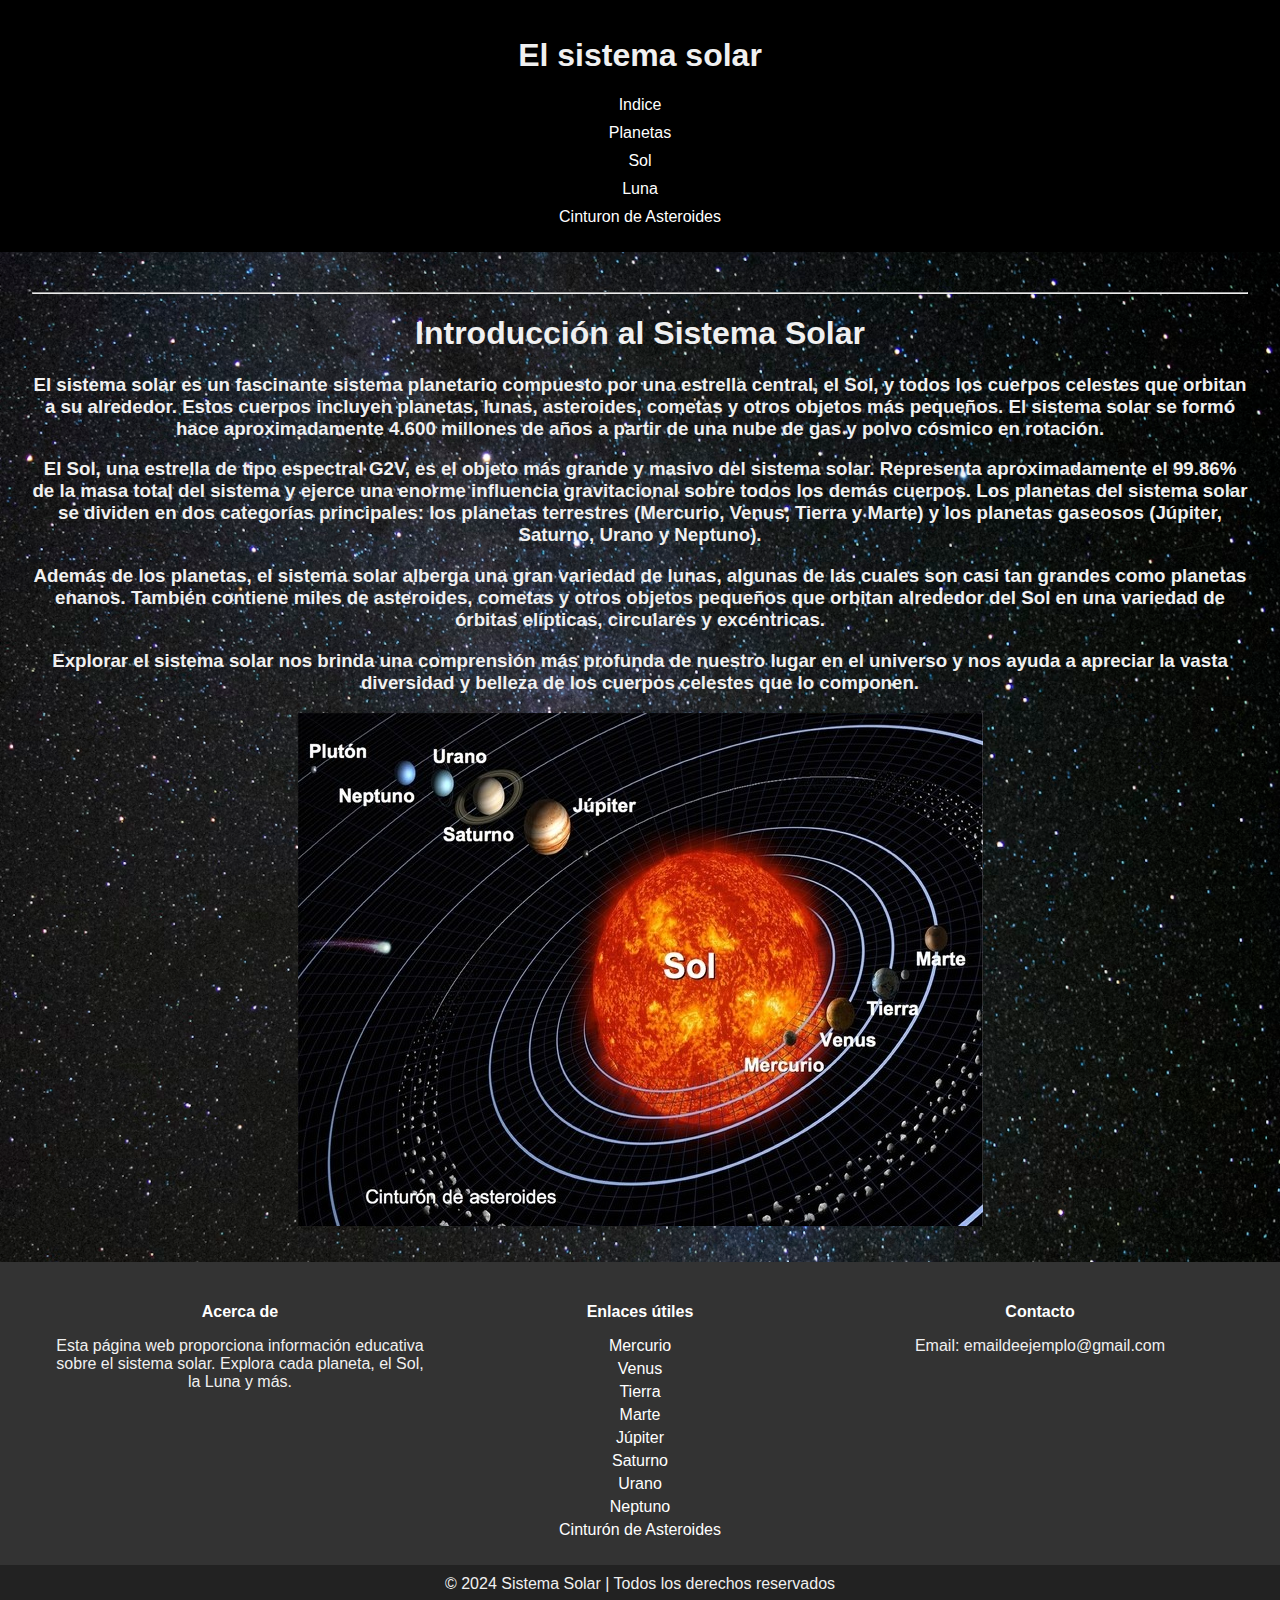
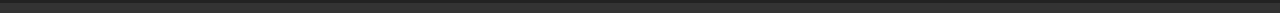
<file: index.html>
<!DOCTYPE html>
<html lang="en">
<head>
    <meta charset="UTF-8">
    <meta name="viewport" content="width=device-width, initial-scale=1.0">
    <title>Inicio</title>
    <link rel="stylesheet" href="/css/styles.css">
</head>
<body>
    <header>
        <h1>
            El sistema solar
        </h1>
        <nav>
            <ul>
                <li>
                    <a href="index.html">Indice</a>
                </li>
                <li>
                    <a href="planetas.html">Planetas</a>
                </li>
                <li>
                    <a href="sol.html">Sol</a>
                </li>
                <li>
                    <a href="luna.html">Luna</a>
                </li>
                <li>
                    <a href="cinturon de asteroides.html">Cinturon de Asteroides</a>
                </li>
            </ul>
        </nav>
    </header>
    <main>
        <hr>
        <h1>
            Introducción al Sistema Solar
        </h1>
        <h3>
            El sistema solar es un fascinante sistema planetario compuesto por una estrella central,
            el Sol, y todos los cuerpos celestes que orbitan a su alrededor. Estos cuerpos incluyen planetas, lunas, asteroides, cometas y otros objetos más pequeños.
            El sistema solar se formó hace aproximadamente 4.600 millones de años a partir de una nube de gas y polvo cósmico en rotación.
        </h3>
        <h3>
            El Sol, una estrella de tipo espectral G2V, es el objeto más grande y masivo del sistema solar. 
            Representa aproximadamente el 99.86% de la masa total del sistema y ejerce una enorme influencia gravitacional sobre todos los demás cuerpos. 
            Los planetas del sistema solar se dividen en dos categorías principales: los planetas terrestres (Mercurio, Venus, Tierra y Marte) y los planetas gaseosos (Júpiter, Saturno, Urano y Neptuno).
        </h3>
        <h3>
            Además de los planetas, el sistema solar alberga una gran variedad de lunas, algunas de las cuales son casi tan grandes como planetas enanos. También contiene miles de asteroides, cometas y otros objetos pequeños que orbitan alrededor del Sol en una variedad de órbitas elípticas, circulares y excéntricas.
        </h3>
        <h3>
            Explorar el sistema solar nos brinda una comprensión más profunda de nuestro lugar en el universo y nos ayuda a apreciar la vasta diversidad y belleza de los cuerpos celestes que lo componen.
        </h3>
        <img src="/img/sistemasolar1-cke.jpg" alt="Imagen del sistema solar">
    </main>
    <footer>
        <div class="footer-content">
          <div class="footer-section">
            <h4>Acerca de</h4>
            <p>Esta página web proporciona información educativa sobre el sistema solar. Explora cada planeta, el Sol, la Luna y más.</p>
          </div>
          <div class="footer-section">
            <h4>Enlaces útiles</h4>
        <ul>
            <li>
                <a href="mercurio.html">Mercurio</a>
            </li>
            <li>
                <a href="venus.html">Venus</a>
            </li>
            <li>
                <a href="tierra.html">Tierra</a>
            </li>
            <li>
                <a href="marte.html">Marte</a>
            </li>
            <li>
                <a href="jupiter.html">Júpiter</a>
            </li>
            <li>
                <a href="saturno.html">Saturno</a>
            </li>
            <li>
                <a href="urano.html">Urano</a>
            </li>
            <li>
                <a href="neptuno.html">Neptuno</a>
            </li>
            <li>
                <a href="cinturon de asteroides.html">Cinturón de Asteroides</a>
            </li>
        </ul>
          </div>
          <div class="footer-section">
            <h4>Contacto</h4>
            <p>Email: emaildeejemplo@gmail.com</p>
          </div>
        </div>
        <div class="footer-bottom">
          <p>&copy; 2024 Sistema Solar | Todos los derechos reservados</p>
        </div>
      </footer>
</body>
</html>
</file>
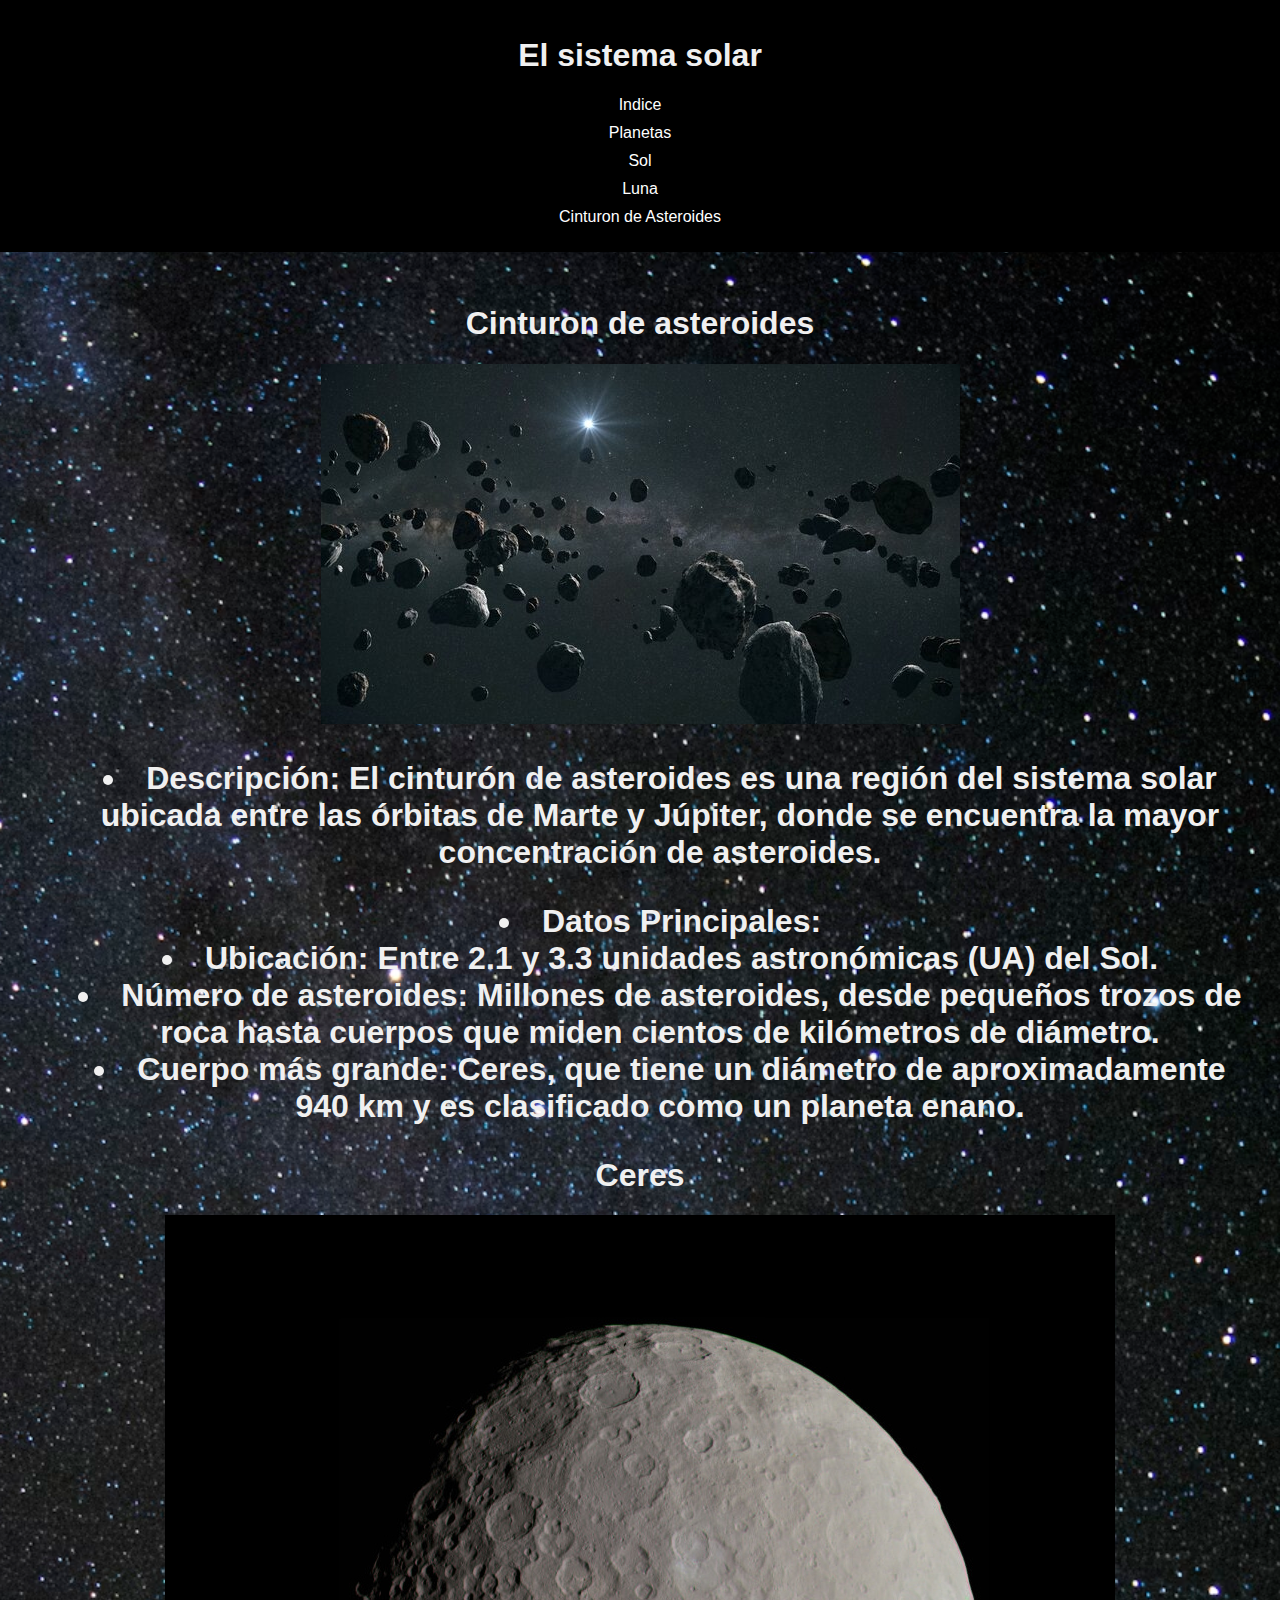
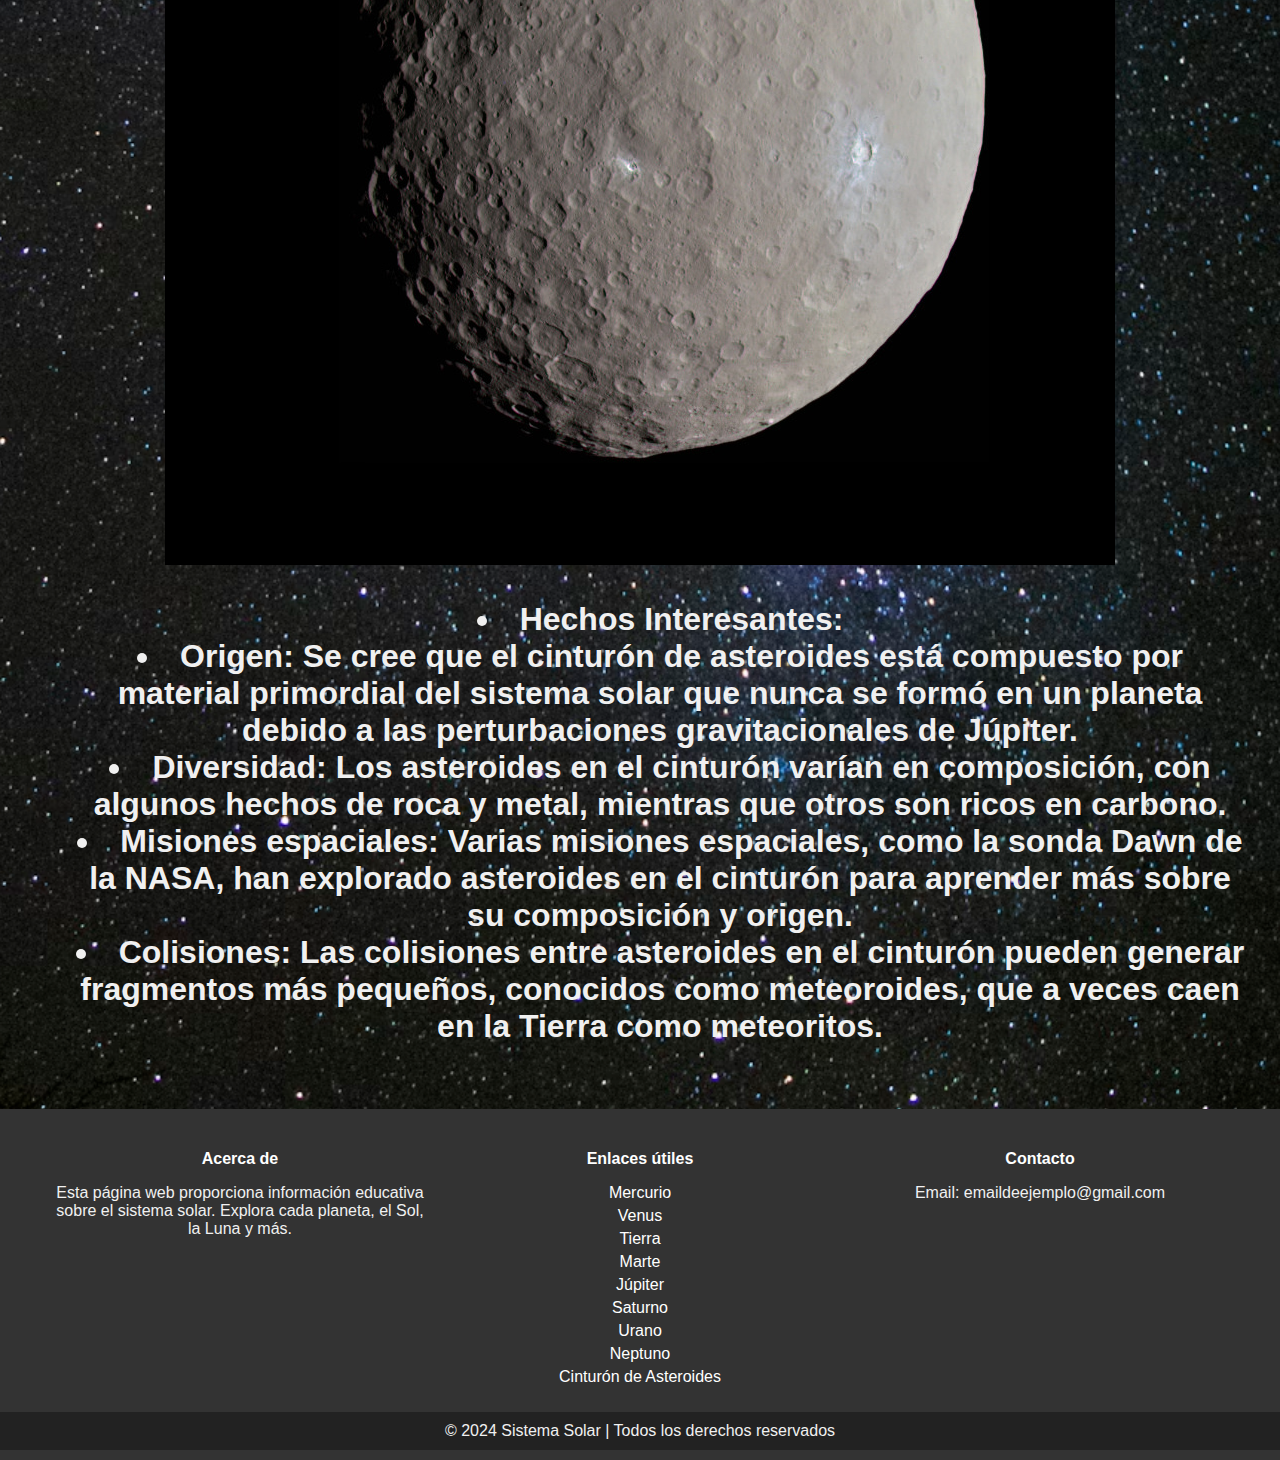
<file: cinturon de asteroides.html>
<!DOCTYPE html>
<html lang="en">
<head>
    <meta charset="UTF-8">
    <meta name="viewport" content="width=device-width, initial-scale=1.0">
    <title>Cinturon de asteroides</title>
    <link rel="stylesheet" href="css/styles.css">
</head>
<body>
    <header>
        <h1>
            El sistema solar
        </h1>
        <nav>
            <ul>
                <li>
                    <a href="index.html">Indice</a>
                </li>
                <li>
                    <a href="planetas.html">Planetas</a>
                </li>
                <li>
                    <a href="sol.html">Sol</a>
                </li>
                <li>
                    <a href="luna.html">Luna</a>
                </li>
                <li>
                    <a href="cinturon de asteroides.html">Cinturon de Asteroides</a>
                </li>
            </ul>
        </nav>
    </header>
    <main>
        <section>
            <h1>
                Cinturon de asteroides
            </h1>
            <img src="img/cinturon.jpg" alt="Cinturon de Asteroides">
            <h1>
                <ul>
                    <li>
                        Descripción: El cinturón de asteroides es una región del sistema solar ubicada entre las órbitas de Marte y Júpiter, donde se encuentra la mayor concentración de asteroides.
                    </li>
                </ul>
            </h1>
            <h1>
                <ul>
                    <li>
                        Datos Principales:
                    </li>
                    <li>
                        Ubicación: Entre 2.1 y 3.3 unidades astronómicas (UA) del Sol.
                    </li>
                    <li>
                        Número de asteroides: Millones de asteroides, desde pequeños trozos de roca hasta cuerpos que miden cientos de kilómetros de diámetro.
                    </li>
                    <li>
                        Cuerpo más grande: Ceres, que tiene un diámetro de aproximadamente 940 km y es clasificado como un planeta enano.
                    </li>
                </ul>
            </h1>
            <h1>
                Ceres
            </h1>
            <img src="img/Ceres_-_RC3_-_Haulani_Crater_(22381131691).jpg" alt="Ceres">
            <h1>
                <ul>
                    <li>
                        Hechos Interesantes:
                    </li>
                    <li>
                        Origen: Se cree que el cinturón de asteroides está compuesto por material primordial del sistema solar que nunca se formó en un planeta debido a las perturbaciones gravitacionales de Júpiter.
                    </li>
                    <li>
                        Diversidad: Los asteroides en el cinturón varían en composición, con algunos hechos de roca y metal, mientras que otros son ricos en carbono.
                    </li>
                    <li>
                        Misiones espaciales: Varias misiones espaciales, como la sonda Dawn de la NASA, han explorado asteroides en el cinturón para aprender más sobre su composición y origen.
                    </li>
                    <li>
                        Colisiones: Las colisiones entre asteroides en el cinturón pueden generar fragmentos más pequeños, conocidos como meteoroides, que a veces caen en la Tierra como meteoritos.
                    </li>
                </ul>
            </h1>
        </section>
    </main>
    <footer>
        <div class="footer-content">
          <div class="footer-section">
            <h4>Acerca de</h4>
            <p>Esta página web proporciona información educativa sobre el sistema solar. Explora cada planeta, el Sol, la Luna y más.</p>
          </div>
          <div class="footer-section">
            <h4>Enlaces útiles</h4>
        <ul>
            <li>
                <a href="mercurio.html">Mercurio</a>
            </li>
            <li>
                <a href="venus.html">Venus</a>
            </li>
            <li>
                <a href="tierra.html">Tierra</a>
            </li>
            <li>
                <a href="marte.html">Marte</a>
            </li>
            <li>
                <a href="jupiter.html">Júpiter</a>
            </li>
            <li>
                <a href="saturno.html">Saturno</a>
            </li>
            <li>
                <a href="urano.html">Urano</a>
            </li>
            <li>
                <a href="neptuno.html">Neptuno</a>
            </li>
            <li>
                <a href="cinturon de asteroides.html">Cinturón de Asteroides</a>
            </li>
        </ul>
          </div>
          <div class="footer-section">
            <h4>Contacto</h4>
            <p>Email: emaildeejemplo@gmail.com</p>
          </div>
        </div>
        <div class="footer-bottom">
          <p>&copy; 2024 Sistema Solar | Todos los derechos reservados</p>
        </div>
      </footer>
</body>
</html>
</file>
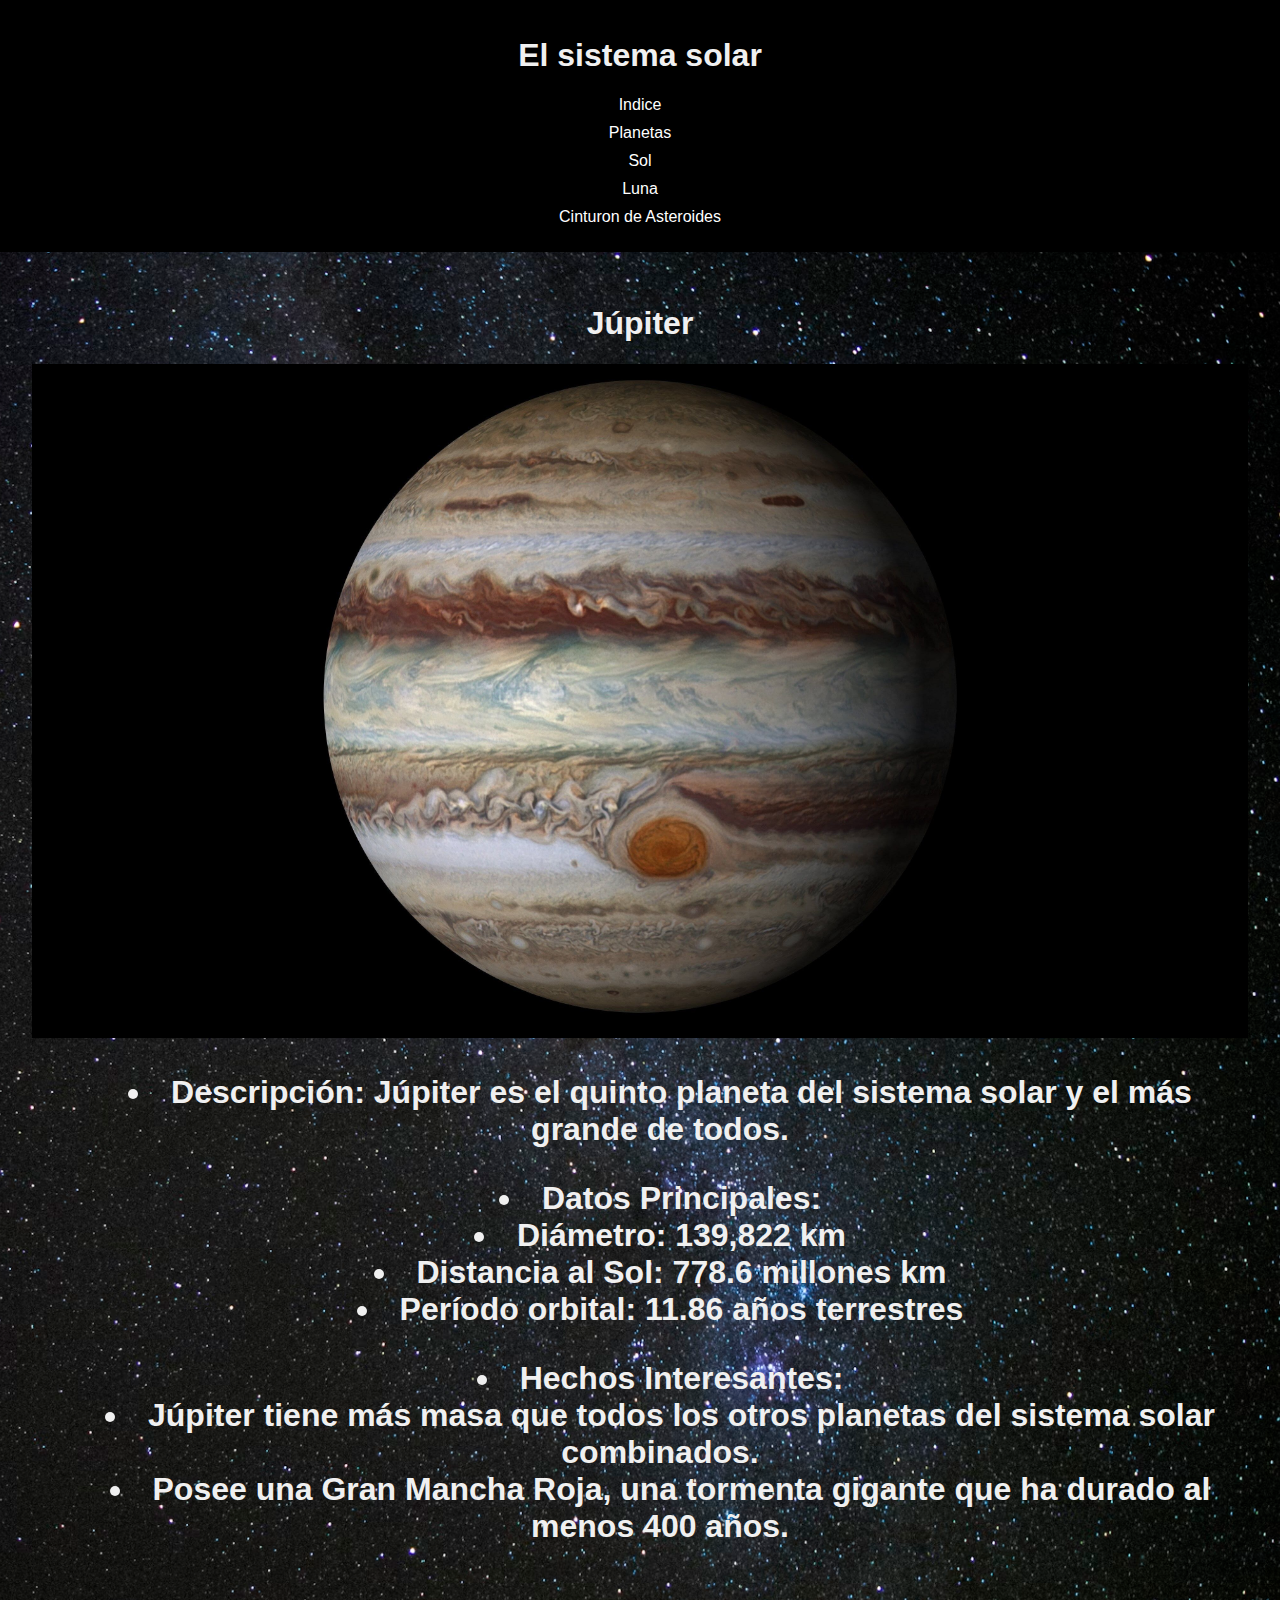
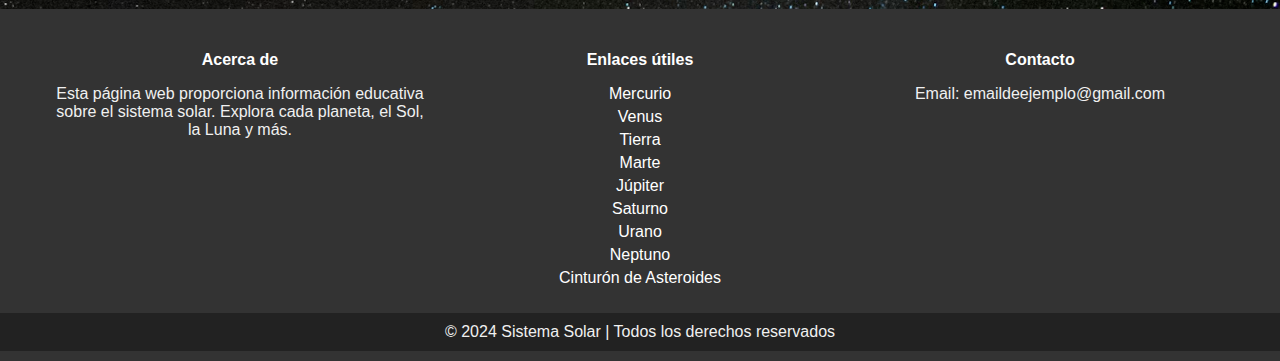
<file: jupiter.html>
<!DOCTYPE html>
<html lang="en">
<head>
    <meta charset="UTF-8">
    <meta name="viewport" content="width=device-width, initial-scale=1.0">
    <title>Júpiter</title>
    <link rel="stylesheet" href="css/styles.css">
</head>
<body>
    <header>
        <h1>
            El sistema solar
        </h1>
        <nav>
            <ul>
                <li>
                    <a href="index.html">Indice</a>
                </li>
                <li>
                    <a href="planetas.html">Planetas</a>
                </li>
                <li>
                    <a href="sol.html">Sol
                    </a>
                </li>
                <li>
                    <a href="luna.html">Luna</a>
                </li>
                <li>
                    <a href="cinturon de asteroides.html">Cinturon de Asteroides</a>
                </li>
            </ul>
        </nav>
    </header>
    <main>
        <h1>
            Júpiter
        </h1>
        <img src="img/13a1522cab6240d5f728f63b4d34e481.jpg" alt="Júpiter">
        <h1>
            <ul>
                <li>
                    Descripción: Júpiter es el quinto planeta del sistema solar y el más grande de todos.
                </li>
            </ul>
        </h1>
        <h1>
            <ul>
                <li>
                    Datos Principales:
                </li>
                <li>
                    Diámetro: 139,822 km
                </li>
                <li>
                    Distancia al Sol: 778.6 millones km
                </li>
                <li>
                    Período orbital: 11.86 años terrestres
                </li>
            </ul>
        </h1>
        <h1>
            <ul>
                <li>
                    Hechos Interesantes:
                </li>
                <li>
                    Júpiter tiene más masa que todos los otros planetas del sistema solar combinados.
                </li>
                <li>
                    Posee una Gran Mancha Roja, una tormenta gigante que ha durado al menos 400 años.
                </li>
            </ul>
        </h1>
    </main>
    <footer>
        <div class="footer-content">
          <div class="footer-section">
            <h4>Acerca de</h4>
            <p>Esta página web proporciona información educativa sobre el sistema solar. Explora cada planeta, el Sol, la Luna y más.</p>
          </div>
          <div class="footer-section">
            <h4>Enlaces útiles</h4>
        <ul>
            <li>
                <a href="mercurio.html">Mercurio</a>
            </li>
            <li>
                <a href="venus.html">Venus</a>
            </li>
            <li>
                <a href="tierra.html">Tierra</a>
            </li>
            <li>
                <a href="marte.html">Marte</a>
            </li>
            <li>
                <a href="jupiter.html">Júpiter</a>
            </li>
            <li>
                <a href="saturno.html">Saturno</a>
            </li>
            <li>
                <a href="urano.html">Urano</a>
            </li>
            <li>
                <a href="neptuno.html">Neptuno</a>
            </li>
            <li>
                <a href="cinturon de asteroides.html">Cinturón de Asteroides</a>
            </li>
        </ul>
          </div>
          <div class="footer-section">
            <h4>Contacto</h4>
            <p>Email: emaildeejemplo@gmail.com</p>
          </div>
        </div>
        <div class="footer-bottom">
          <p>&copy; 2024 Sistema Solar | Todos los derechos reservados</p>
        </div>
      </footer>
</body>
</html>
</file>
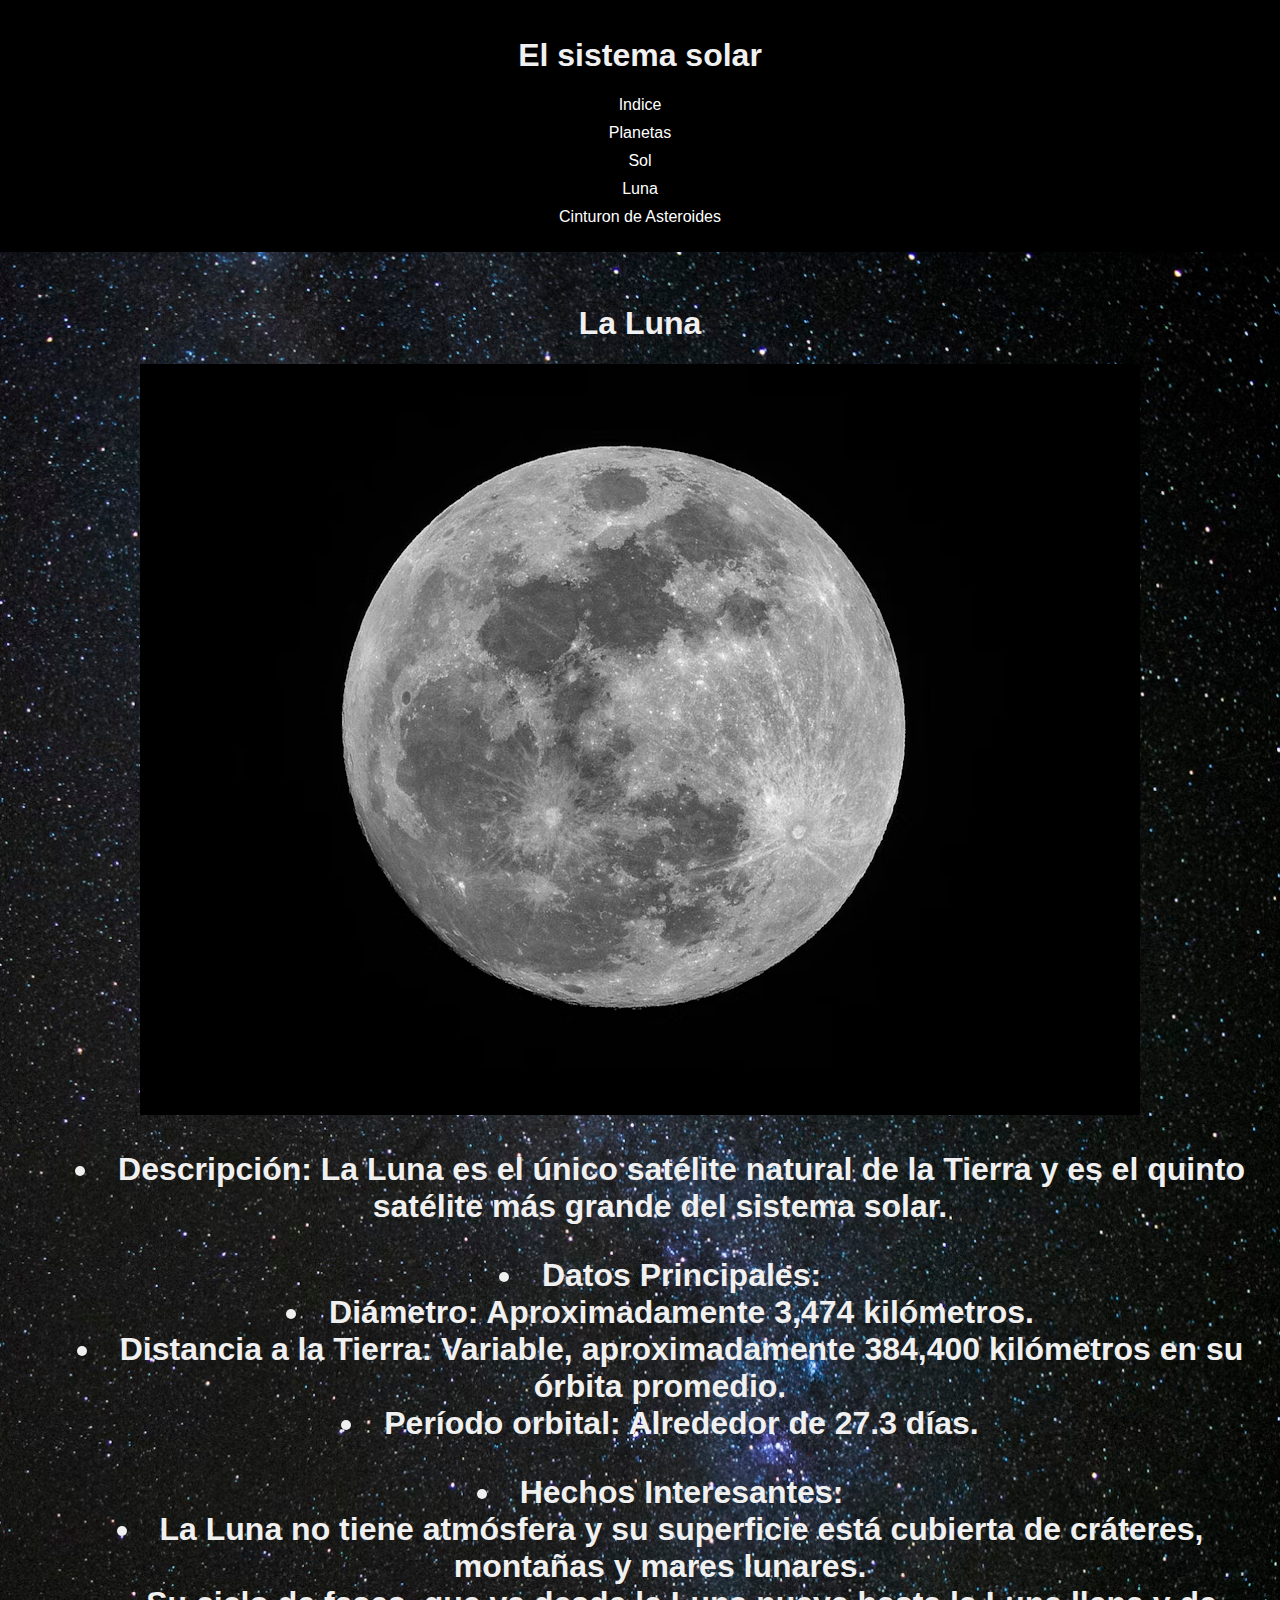
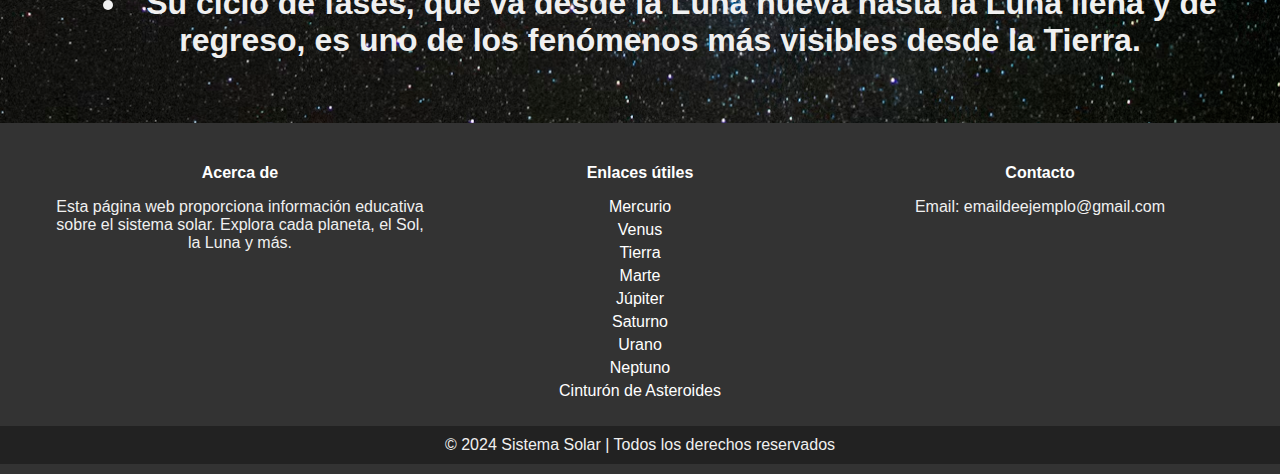
<file: luna.html>
<!DOCTYPE html>
<html lang="en">
<head>
    <meta charset="UTF-8">
    <meta name="viewport" content="width=device-width, initial-scale=1.0">
    <title>Luna</title>
    <link rel="stylesheet" href="css/styles.css">
</head>
<body>
    <header>
        <h1>
            El sistema solar
        </h1>
        <nav>
            <ul>
                <li>
                    <a href="index.html">Indice</a>
                </li>
                <li>
                    <a href="planetas.html">Planetas</a>
                </li>
                <li>
                    <a href="sol.html">Sol
                    </a>
                </li>
                <li>
                    <a href="luna.html">Luna</a>
                </li>
                <li>
                    <a href="cinturon de asteroides.html">Cinturon de Asteroides</a>
                </li>
            </ul>
        </nav>
    </header>
    <main>
        <section>
            <h1>
                La Luna
            </h1>
            <img src="img/luna.avif" alt="La Luna">
            <h1>
                <ul>
                    <li>
                        Descripción: La Luna es el único satélite natural de la Tierra y es el quinto satélite más grande del sistema solar.
                    </li>
                </ul>
            </h1>
            <h1>
                <ul>
                    <li>
                        Datos Principales:
                    </li>
                    <li>
                        Diámetro: Aproximadamente 3,474 kilómetros.
                    </li>
                    <li>
                        Distancia a la Tierra: Variable, aproximadamente 384,400 kilómetros en su órbita promedio.
                    </li>
                    <li>
                        Período orbital: Alrededor de 27.3 días.
                    </li>
                </ul>
            </h1>
            <h1>
                <ul>
                    <li>
                        Hechos Interesantes:
                    </li>
                    <li>
                        La Luna no tiene atmósfera y su superficie está cubierta de cráteres, montañas y mares lunares.
                    </li>
                    <li>
                        Su ciclo de fases, que va desde la Luna nueva hasta la Luna llena y de regreso, es uno de los fenómenos más visibles desde la Tierra.
                    </li>
                </ul>
            </h1>
        </section>
    </main>
    <footer>
        <div class="footer-content">
          <div class="footer-section">
            <h4>Acerca de</h4>
            <p>Esta página web proporciona información educativa sobre el sistema solar. Explora cada planeta, el Sol, la Luna y más.</p>
          </div>
          <div class="footer-section">
            <h4>Enlaces útiles</h4>
        <ul>
            <li>
                <a href="mercurio.html">Mercurio</a>
            </li>
            <li>
                <a href="venus.html">Venus</a>
            </li>
            <li>
                <a href="tierra.html">Tierra</a>
            </li>
            <li>
                <a href="marte.html">Marte</a>
            </li>
            <li>
                <a href="jupiter.html">Júpiter</a>
            </li>
            <li>
                <a href="saturno.html">Saturno</a>
            </li>
            <li>
                <a href="urano.html">Urano</a>
            </li>
            <li>
                <a href="neptuno.html">Neptuno</a>
            </li>
            <li>
                <a href="cinturon de asteroides.html">Cinturón de Asteroides</a>
            </li>
        </ul>
          </div>
          <div class="footer-section">
            <h4>Contacto</h4>
            <p>Email: emaildeejemplo@gmail.com</p>
          </div>
        </div>
        <div class="footer-bottom">
          <p>&copy; 2024 Sistema Solar | Todos los derechos reservados</p>
        </div>
      </footer>
</body>
</html>
</file>
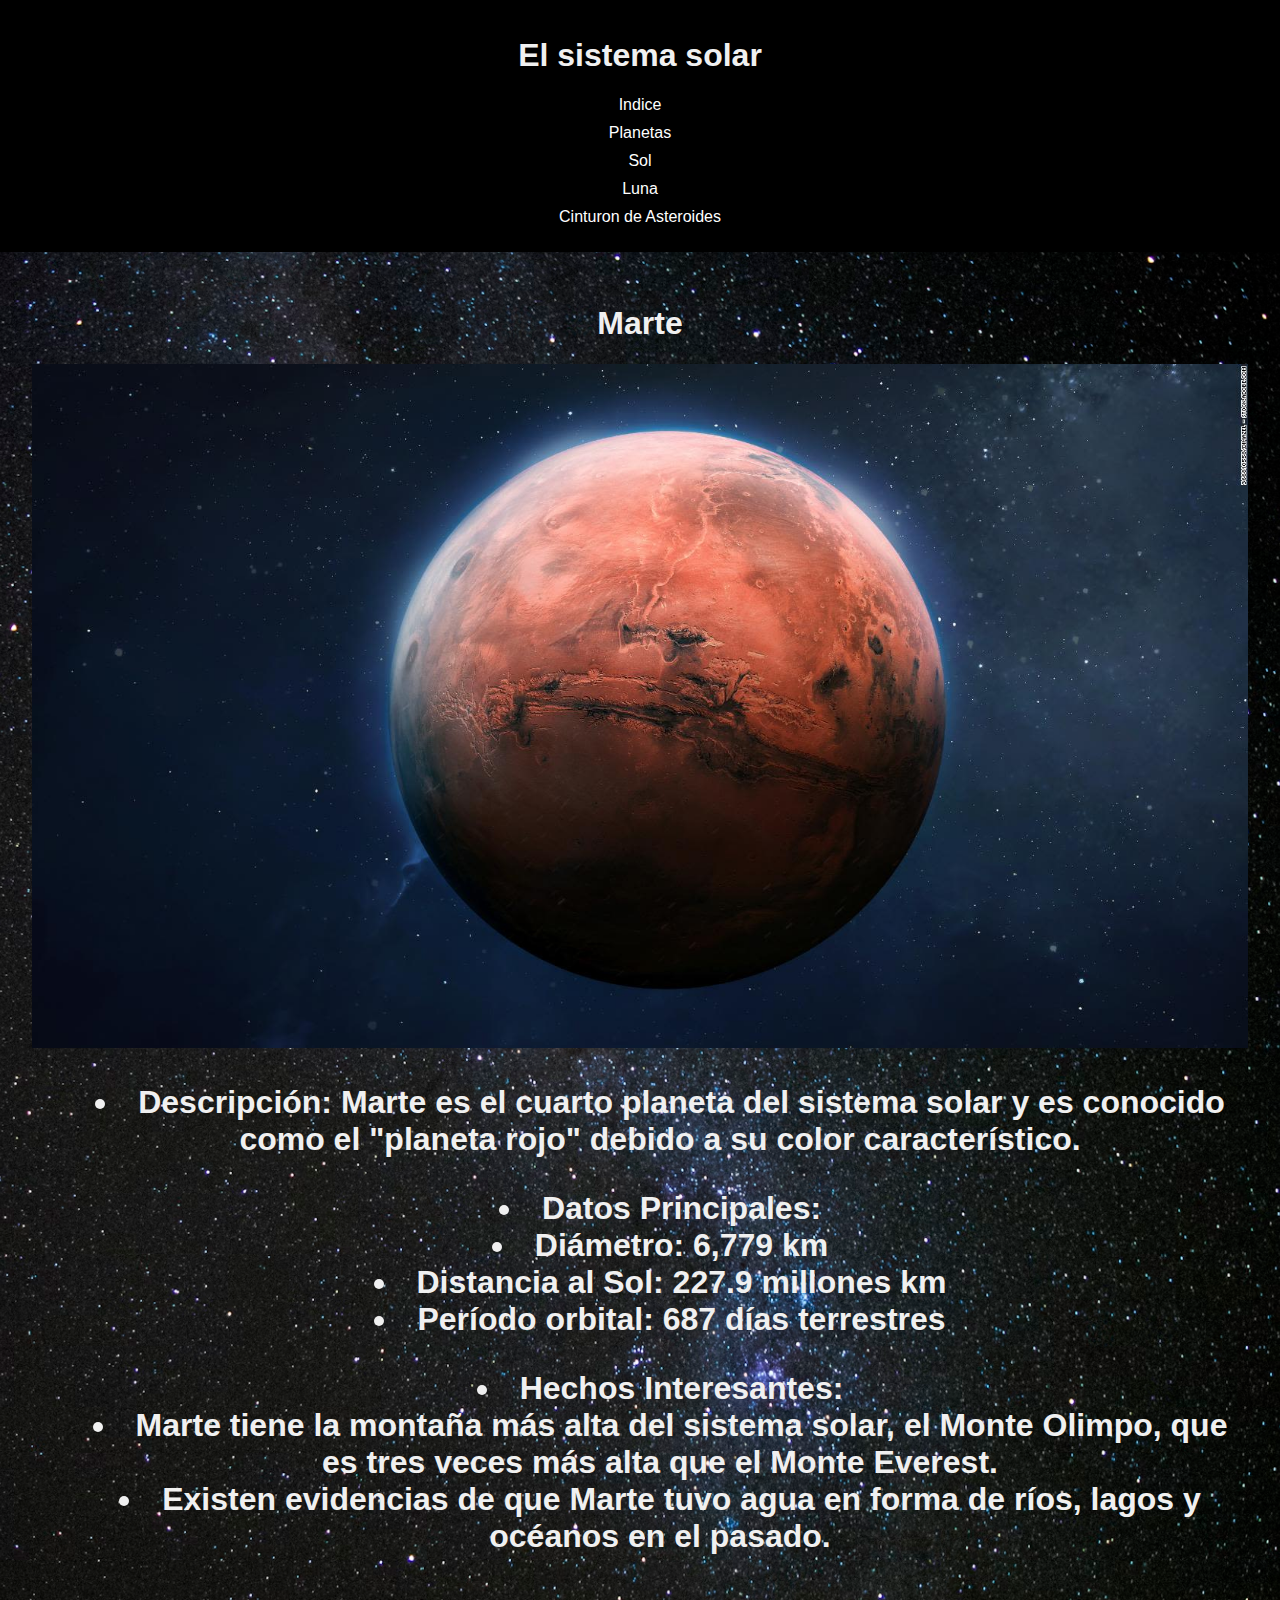
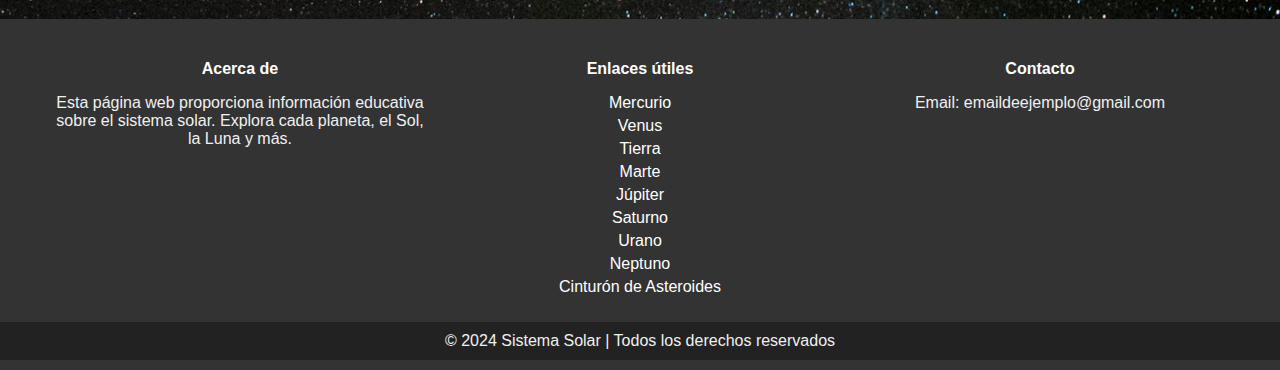
<file: marte.html>
<!DOCTYPE html>
<html lang="en">
<head>
    <meta charset="UTF-8">
    <meta name="viewport" content="width=device-width, initial-scale=1.0">
    <title>Marte</title>
    <link rel="stylesheet" href="css/styles.css">
</head>
<body>
    <header>
        <h1>
            El sistema solar
        </h1>
        <nav>
            <ul>
                <li>
                    <a href="index.html">Indice</a>
                </li>
                <li>
                    <a href="planetas.html">Planetas</a>
                </li>
                <li>
                    <a href="sol.html">Sol
                    </a>
                </li>
                <li>
                    <a href="luna.html">Luna</a>
                </li>
                <li>
                    <a href="cinturon de asteroides.html">Cinturon de Asteroides</a>
                </li>
            </ul>
        </nav>
    </header>
    <main>
        <h1>Marte</h1>
        <img src="img/cnne-1268348-sumergete-en-la-imagen-mas-detallada-jamas-tomada-en-marte.jpeg" alt="Marte">
        <h1>
            <ul>
                <li>
                    Descripción: Marte es el cuarto planeta del sistema solar y es conocido como el "planeta rojo" debido a su color característico.
                </li>
            </ul>
        </h1>
        <h1>
            <ul>
                <li>
                    Datos Principales:
                </li>
                <li>
                    Diámetro: 6,779 km
                </li>
                <li>
                    Distancia al Sol: 227.9 millones km
                </li>
                <li>
                    Período orbital: 687 días terrestres
                </li>
            </ul>
        </h1>
        <h1>
            <ul>
                <li>
                    Hechos Interesantes:
                </li>
                <li>
                    Marte tiene la montaña más alta del sistema solar, el Monte Olimpo, que es tres veces más alta que el Monte Everest.
                </li>
                <li>
                    Existen evidencias de que Marte tuvo agua en forma de ríos, lagos y océanos en el pasado.
                </li>
            </ul>
        </h1>
    </main>
    <footer>
        <div class="footer-content">
          <div class="footer-section">
            <h4>Acerca de</h4>
            <p>Esta página web proporciona información educativa sobre el sistema solar. Explora cada planeta, el Sol, la Luna y más.</p>
          </div>
          <div class="footer-section">
            <h4>Enlaces útiles</h4>
        <ul>
            <li>
                <a href="mercurio.html">Mercurio</a>
            </li>
            <li>
                <a href="venus.html">Venus</a>
            </li>
            <li>
                <a href="tierra.html">Tierra</a>
            </li>
            <li>
                <a href="marte.html">Marte</a>
            </li>
            <li>
                <a href="jupiter.html">Júpiter</a>
            </li>
            <li>
                <a href="saturno.html">Saturno</a>
            </li>
            <li>
                <a href="urano.html">Urano</a>
            </li>
            <li>
                <a href="neptuno.html">Neptuno</a>
            </li>
            <li>
                <a href="cinturon de asteroides.html">Cinturón de Asteroides</a>
            </li>
        </ul>
          </div>
          <div class="footer-section">
            <h4>Contacto</h4>
            <p>Email: emaildeejemplo@gmail.com</p>
          </div>
        </div>
        <div class="footer-bottom">
          <p>&copy; 2024 Sistema Solar | Todos los derechos reservados</p>
        </div>
      </footer>
</body>
</html>
</file>
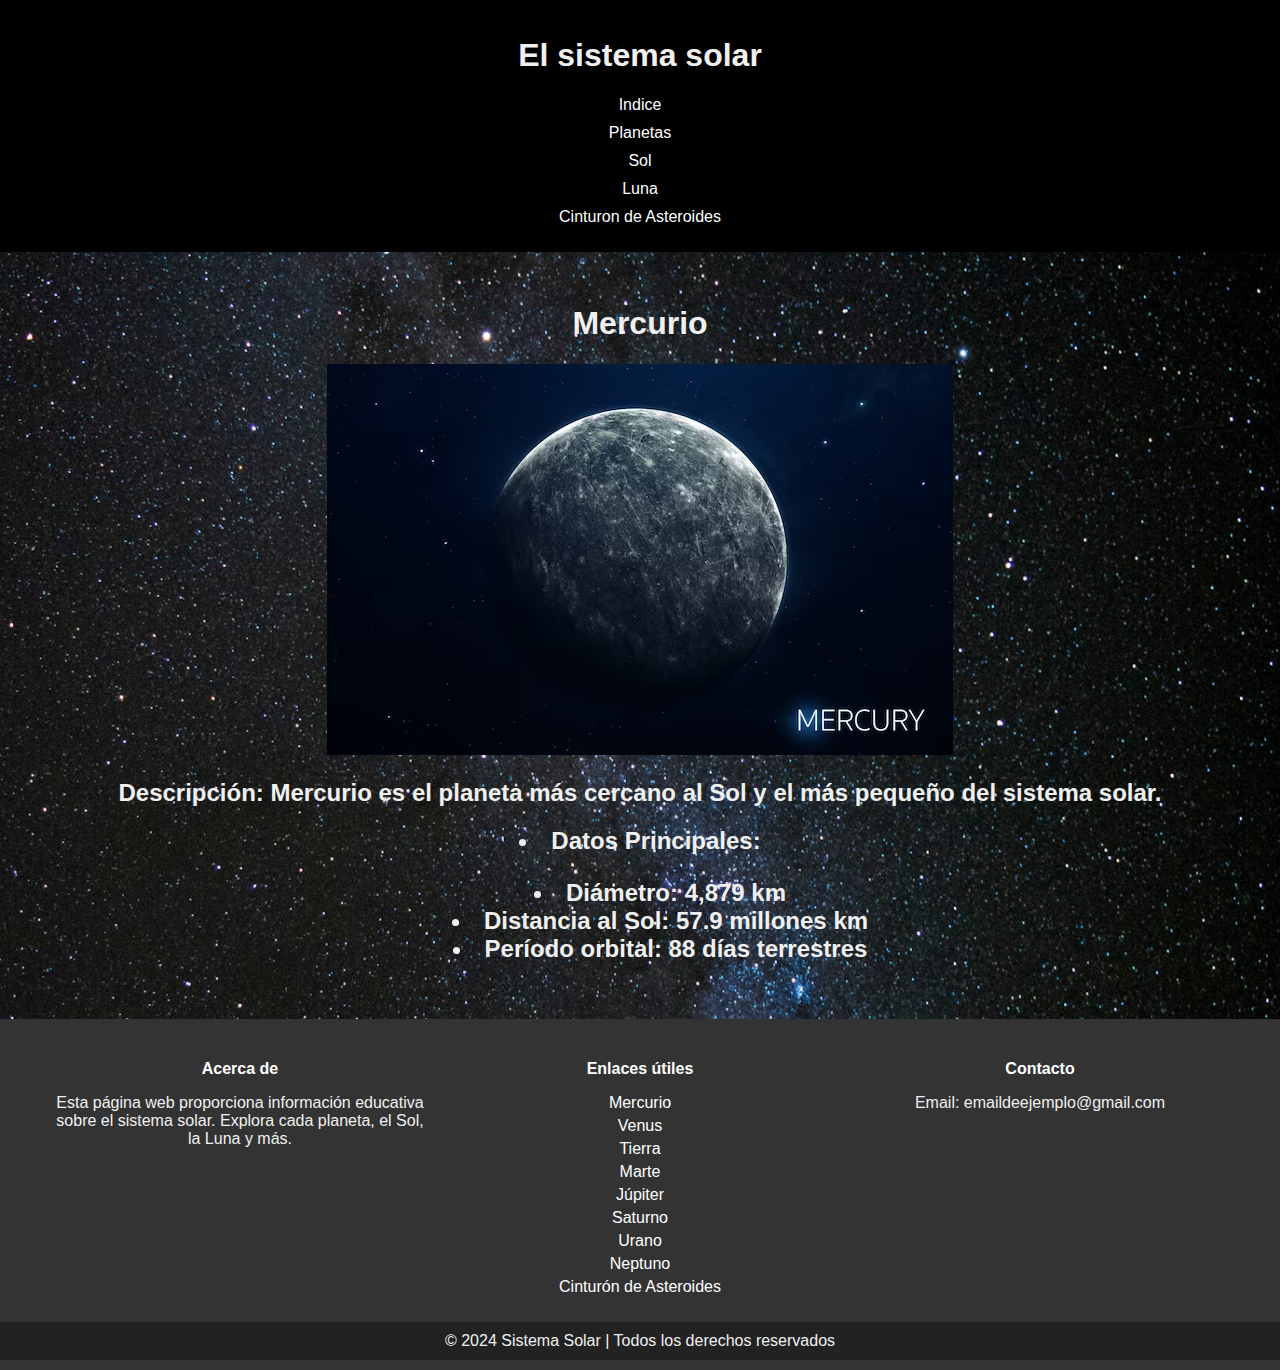
<file: mercurio.html>
<!DOCTYPE html>
<html lang="en">
<head>
    <meta charset="UTF-8">
    <meta name="viewport" content="width=device-width, initial-scale=1.0">
    <title>Mercurio</title>
    <link rel="stylesheet" href="css/styles.css">
</head>
<body>
    <header>
        <h1>
            El sistema solar
        </h1>
        <nav>
            <ul>
                <li>
                    <a href="index.html">Indice</a>
                </li>
                <li>
                    <a href="planetas.html">Planetas</a>
                </li>
                <li>
                    <a href="sol.html">Sol
                    </a>
                </li>
                <li>
                    <a href="luna.html">Luna</a>
                </li>
                <li>
                    <a href="cinturon de asteroides.html">Cinturon de Asteroides</a>
                </li>
            </ul>
        </nav>
    </header>
    <main>
        <section>
        <h1>
            Mercurio
        </h1>
        <img src="img/mercurio-planetas-sistema-solar-alta-calidad-fondo-pantalla-ciencia_112293-38.avif" alt="mercurio">
        <h2>
            Descripción: Mercurio es el planeta más cercano al Sol y el más pequeño del sistema solar.
        </h2>
        <h2>
            <li>
                Datos Principales:
            </li>
        </h2>
        <h2>
            <ul>
                <li>
                    Diámetro: 4,879 km
                </li>
                <li>
                    Distancia al Sol: 57.9 millones km
                </li>
                <li>
                    Período orbital: 88 días terrestres
                </li>
            </ul>
        </h2>
        </section>
    </main>
    <footer>
        <div class="footer-content">
          <div class="footer-section">
            <h4>Acerca de</h4>
            <p>Esta página web proporciona información educativa sobre el sistema solar. Explora cada planeta, el Sol, la Luna y más.</p>
          </div>
          <div class="footer-section">
            <h4>Enlaces útiles</h4>
        <ul>
            <li>
                <a href="mercurio.html">Mercurio</a>
            </li>
            <li>
                <a href="venus.html">Venus</a>
            </li>
            <li>
                <a href="tierra.html">Tierra</a>
            </li>
            <li>
                <a href="marte.html">Marte</a>
            </li>
            <li>
                <a href="jupiter.html">Júpiter</a>
            </li>
            <li>
                <a href="saturno.html">Saturno</a>
            </li>
            <li>
                <a href="urano.html">Urano</a>
            </li>
            <li>
                <a href="neptuno.html">Neptuno</a>
            </li>
            <li>
                <a href="cinturon de asteroides.html">Cinturón de Asteroides</a>
            </li>
        </ul>
          </div>
          <div class="footer-section">
            <h4>Contacto</h4>
            <p>Email: emaildeejemplo@gmail.com</p>
          </div>
        </div>
        <div class="footer-bottom">
          <p>&copy; 2024 Sistema Solar | Todos los derechos reservados</p>
        </div>
      </footer>
</body>
</html>
</file>
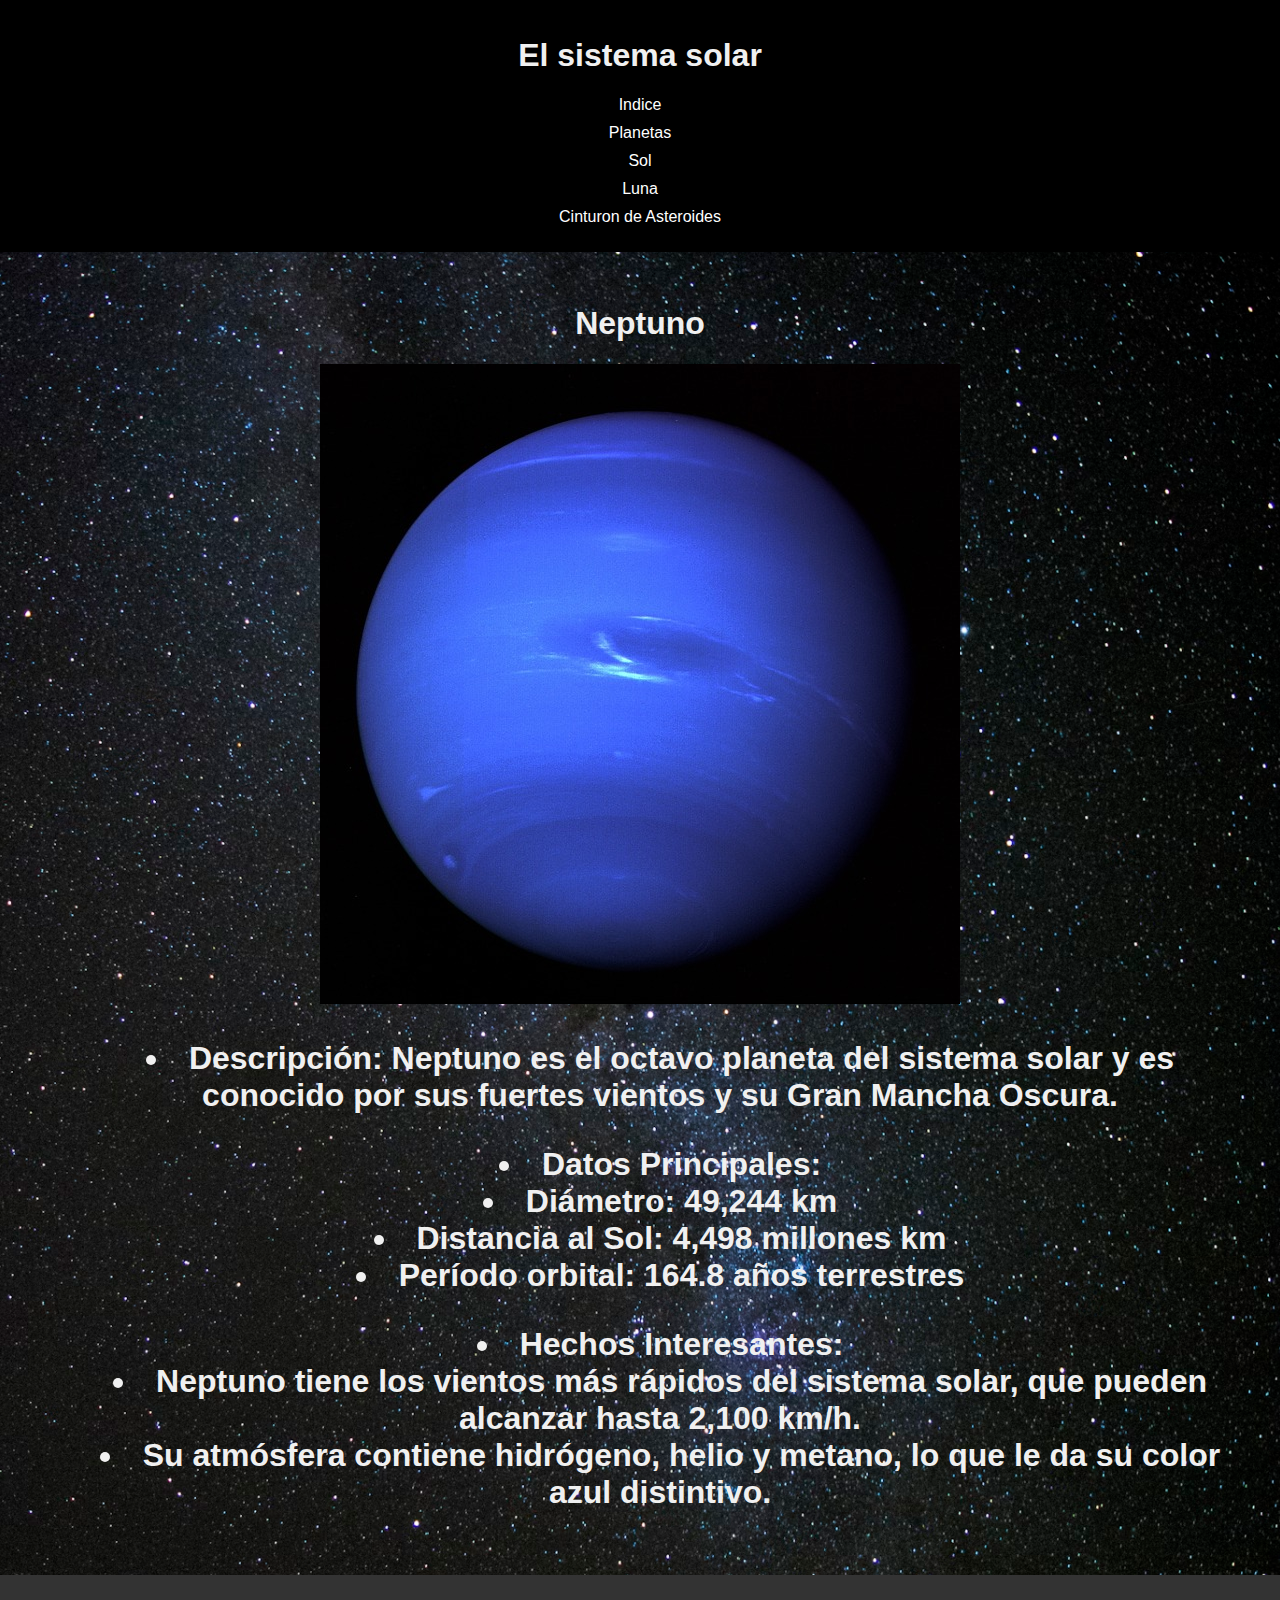
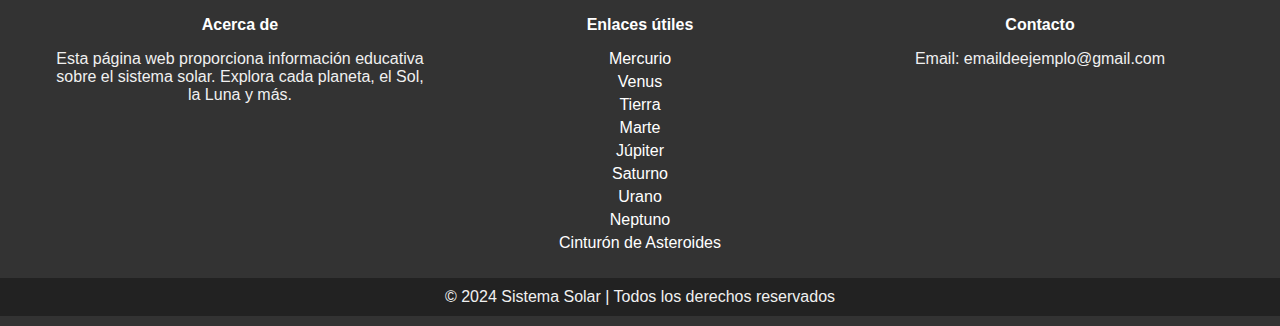
<file: neptuno.html>
<!DOCTYPE html>
<html lang="en">
<head>
    <meta charset="UTF-8">
    <meta name="viewport" content="width=device-width, initial-scale=1.0">
    <title>Neptuno</title>
    <link rel="stylesheet" href="css/styles.css">
</head>
<body>
    <header>
        <h1>
            El sistema solar
        </h1>
        <nav>
            <ul>
                <li>
                    <a href="index.html">Indice</a>
                </li>
                <li>
                    <a href="planetas.html">Planetas</a>
                </li>
                <li>
                    <a href="sol.html">Sol</a>
                </li>
                <li>
                    <a href="luna.html">Luna</a>
                </li>
                <li>
                    <a href="cinturon de asteroides.html">Cinturon de Asteroides</a>
                </li>
            </ul>
        </nav>
    </header>
    <main>
        <section>
            <h1>
                Neptuno
            </h1>
            <img src="img/neptune-67537_640.jpg" alt="Neptuno">
            <h1>
                <ul>
                    <li>
                        Descripción: Neptuno es el octavo planeta del sistema solar y es conocido por sus fuertes vientos y su Gran Mancha Oscura.
                    </li>
                </ul>
            </h1>
            <h1>
                <ul>
                    <li>
                        Datos Principales:
                    </li>
                    <li>
                        Diámetro: 49,244 km
                    </li>
                    <li>
                        Distancia al Sol: 4,498 millones km
                    </li>
                    <li>
                        Período orbital: 164.8 años terrestres
                    </li>
                </ul>
            </h1>
            <h1>
                <ul>
                    <li>
                        Hechos Interesantes:
                    </li>
                    <li>
                        Neptuno tiene los vientos más rápidos del sistema solar, que pueden alcanzar hasta 2,100 km/h.
                    </li>
                    <li>
                        Su atmósfera contiene hidrógeno, helio y metano, lo que le da su color azul distintivo.
                    </li>
                </ul>
            </h1>
        </section>
    </main>
    <footer>
        <div class="footer-content">
          <div class="footer-section">
            <h4>Acerca de</h4>
            <p>Esta página web proporciona información educativa sobre el sistema solar. Explora cada planeta, el Sol, la Luna y más.</p>
          </div>
          <div class="footer-section">
            <h4>Enlaces útiles</h4>
        <ul>
            <li>
                <a href="mercurio.html">Mercurio</a>
            </li>
            <li>
                <a href="venus.html">Venus</a>
            </li>
            <li>
                <a href="tierra.html">Tierra</a>
            </li>
            <li>
                <a href="marte.html">Marte</a>
            </li>
            <li>
                <a href="jupiter.html">Júpiter</a>
            </li>
            <li>
                <a href="saturno.html">Saturno</a>
            </li>
            <li>
                <a href="urano.html">Urano</a>
            </li>
            <li>
                <a href="neptuno.html">Neptuno</a>
            </li>
            <li>
                <a href="cinturon de asteroides.html">Cinturón de Asteroides</a>
            </li>
        </ul>
          </div>
          <div class="footer-section">
            <h4>Contacto</h4>
            <p>Email: emaildeejemplo@gmail.com</p>
          </div>
        </div>
        <div class="footer-bottom">
          <p>&copy; 2024 Sistema Solar | Todos los derechos reservados</p>
        </div>
      </footer>
</body>
</html>
</file>
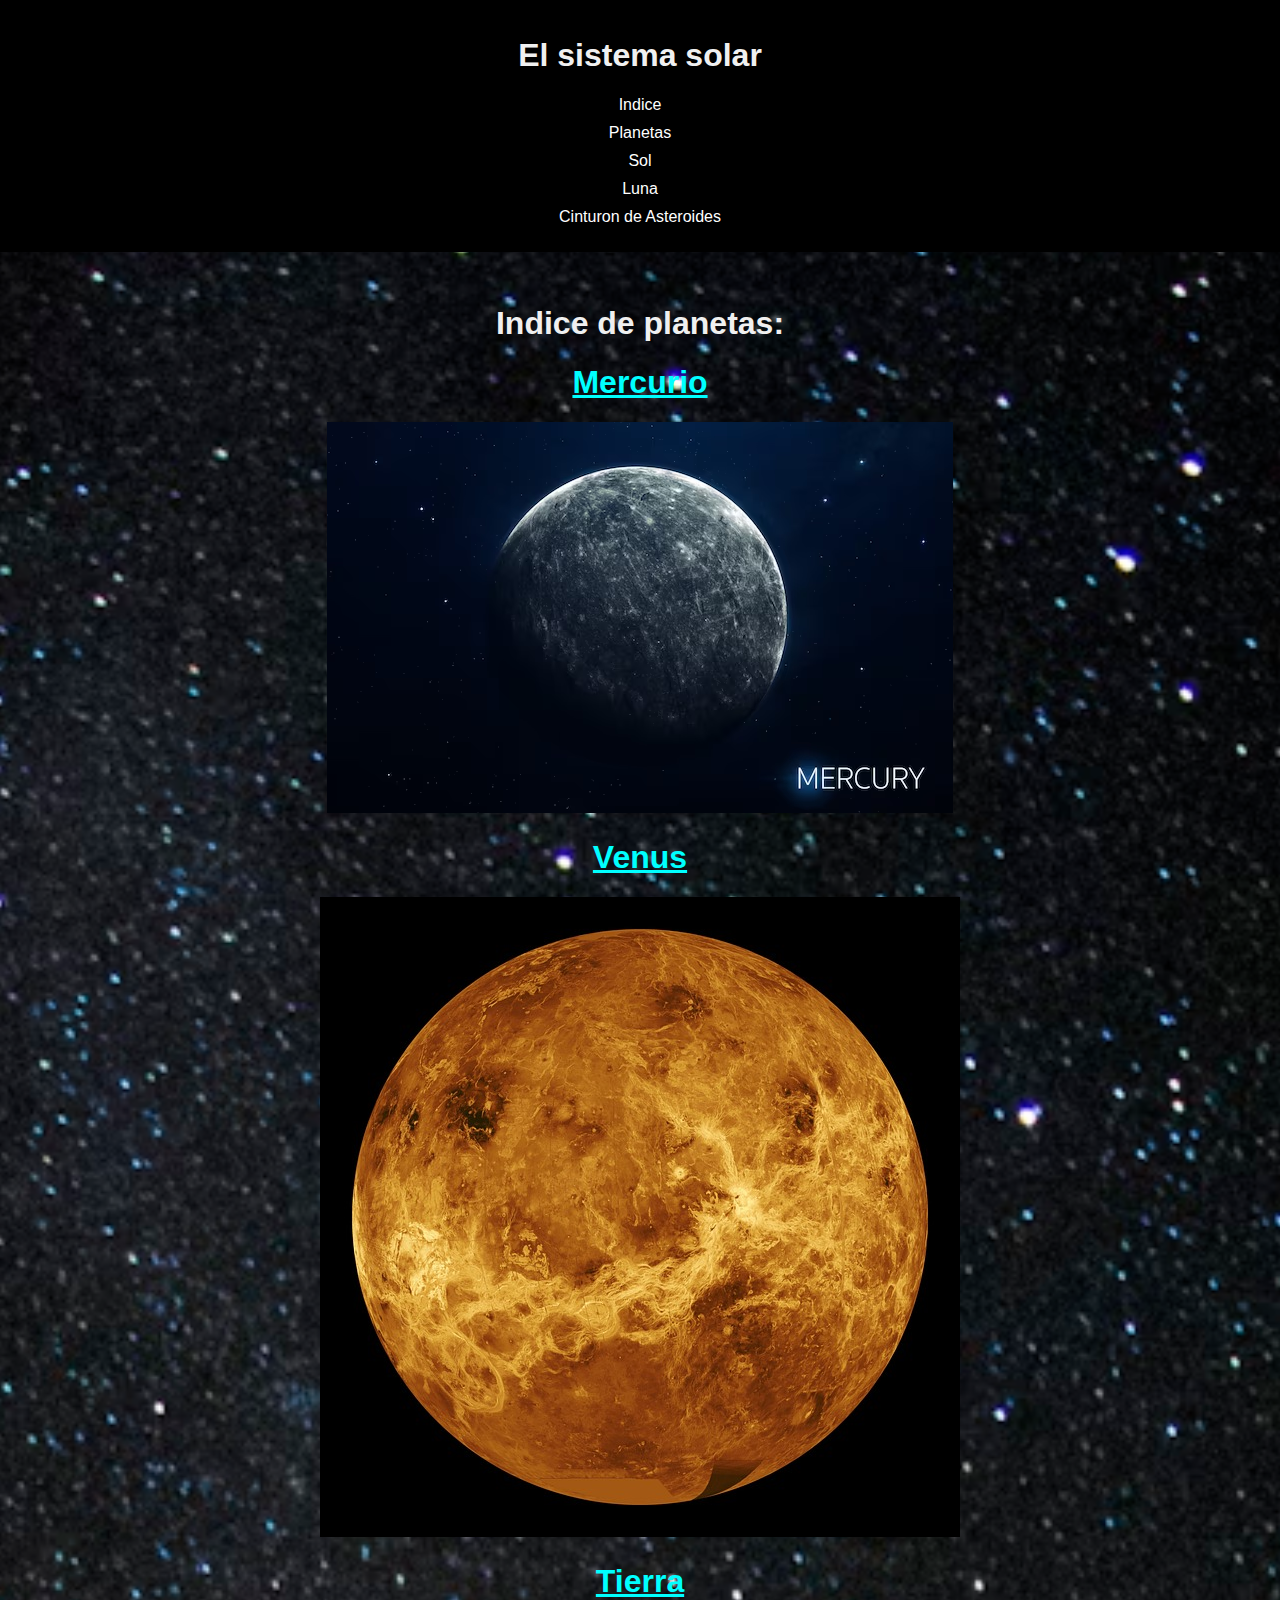
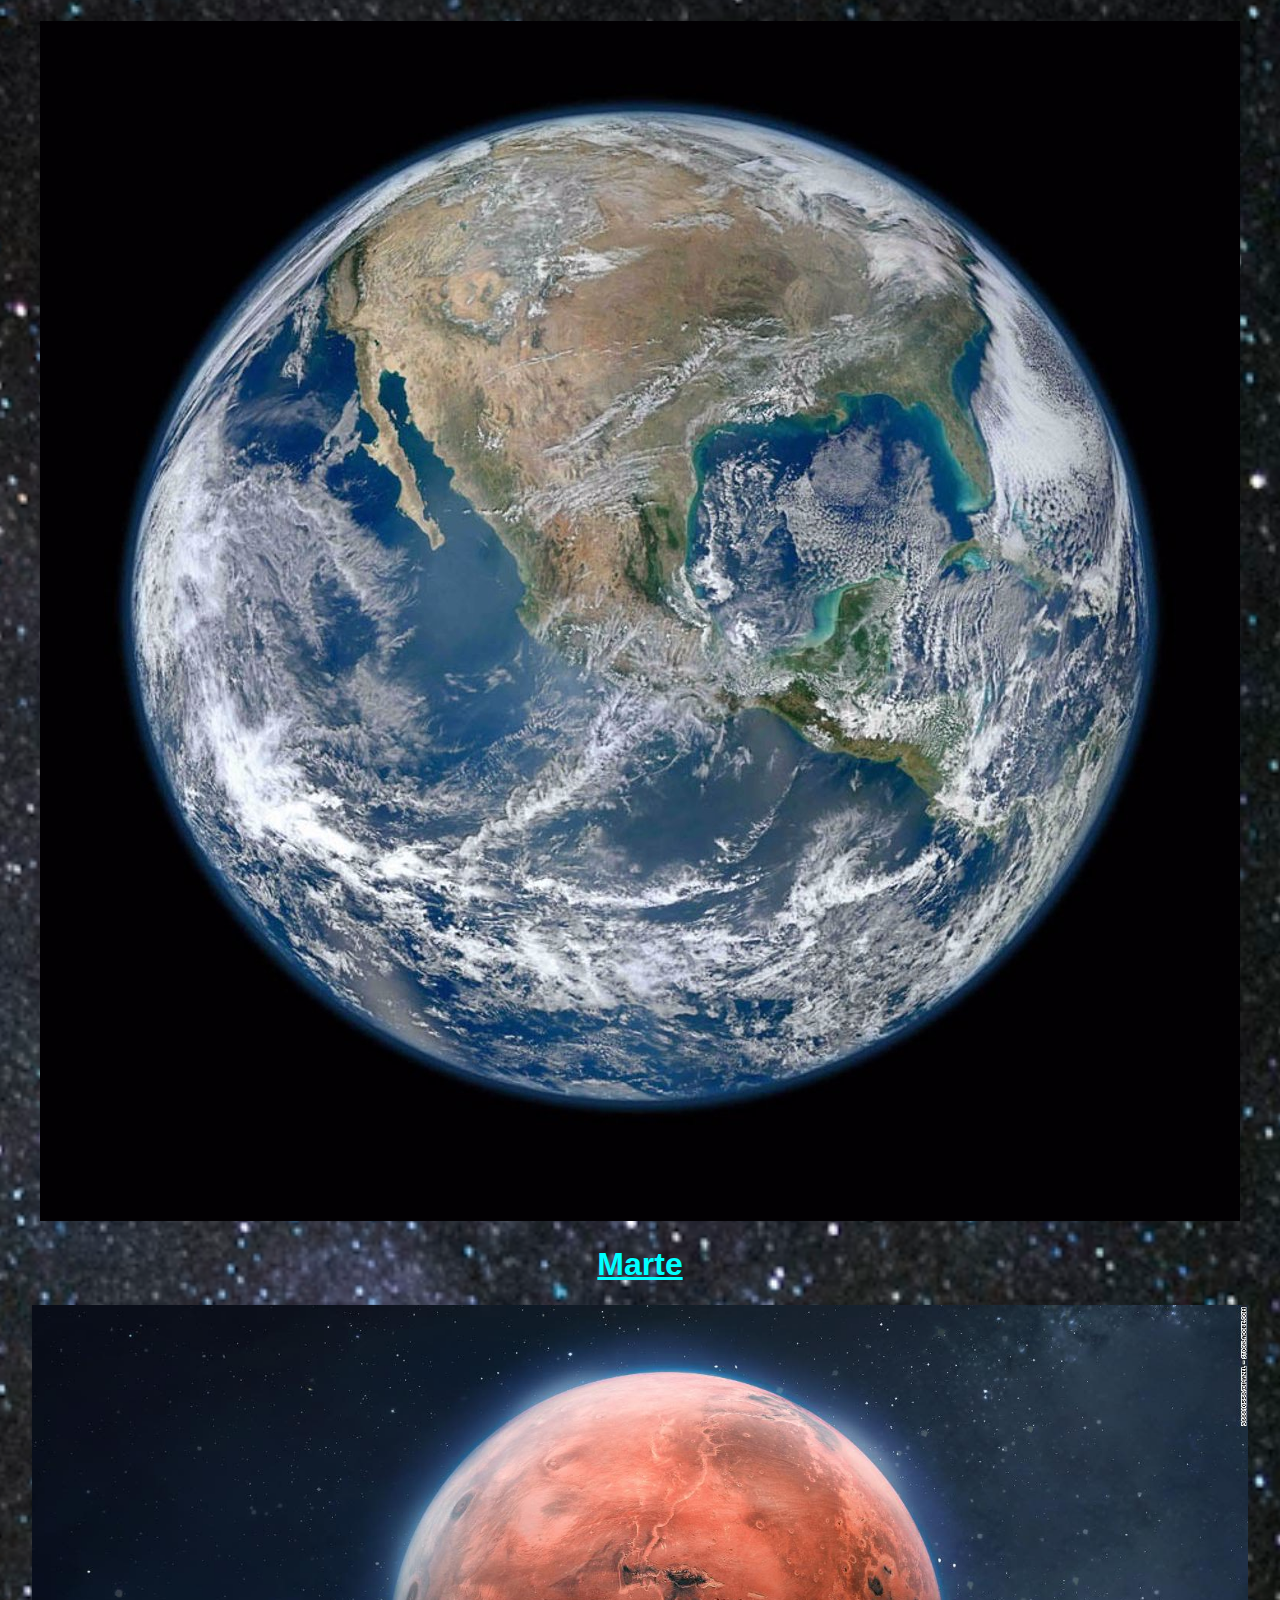
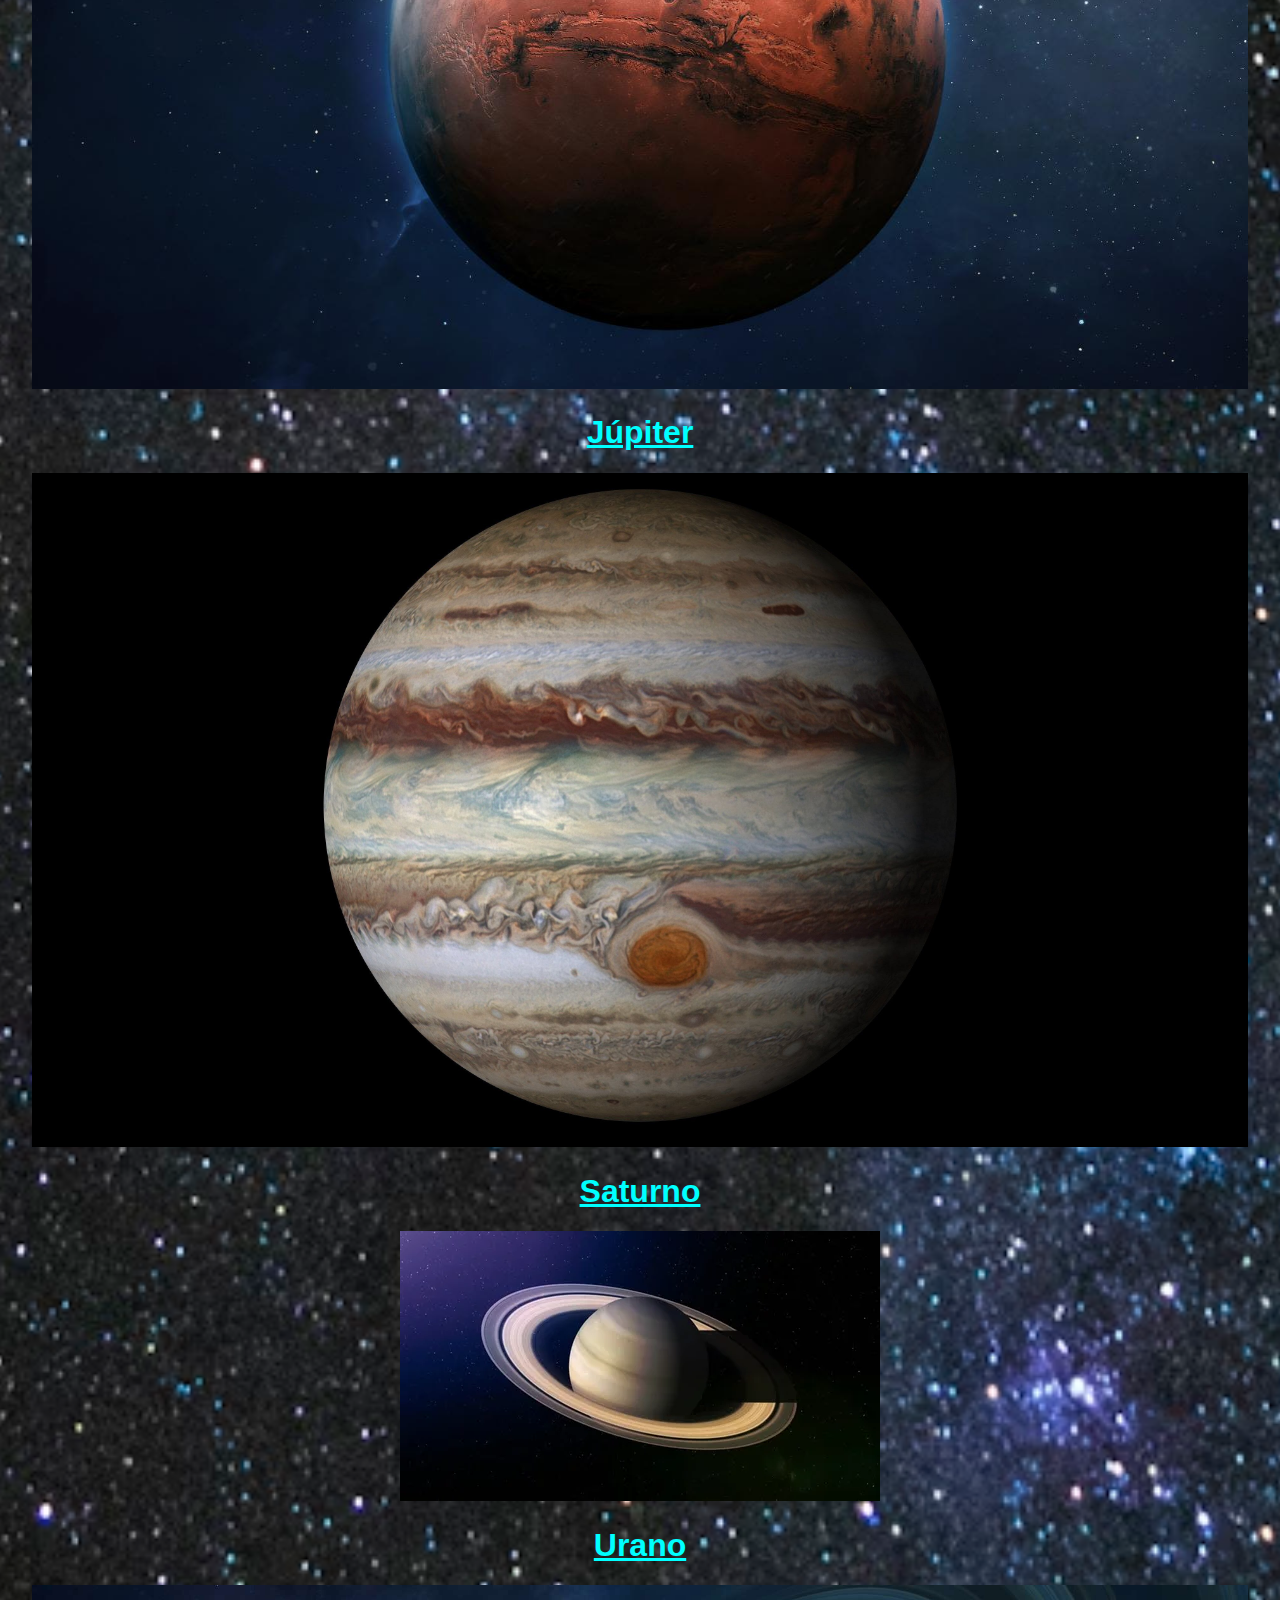
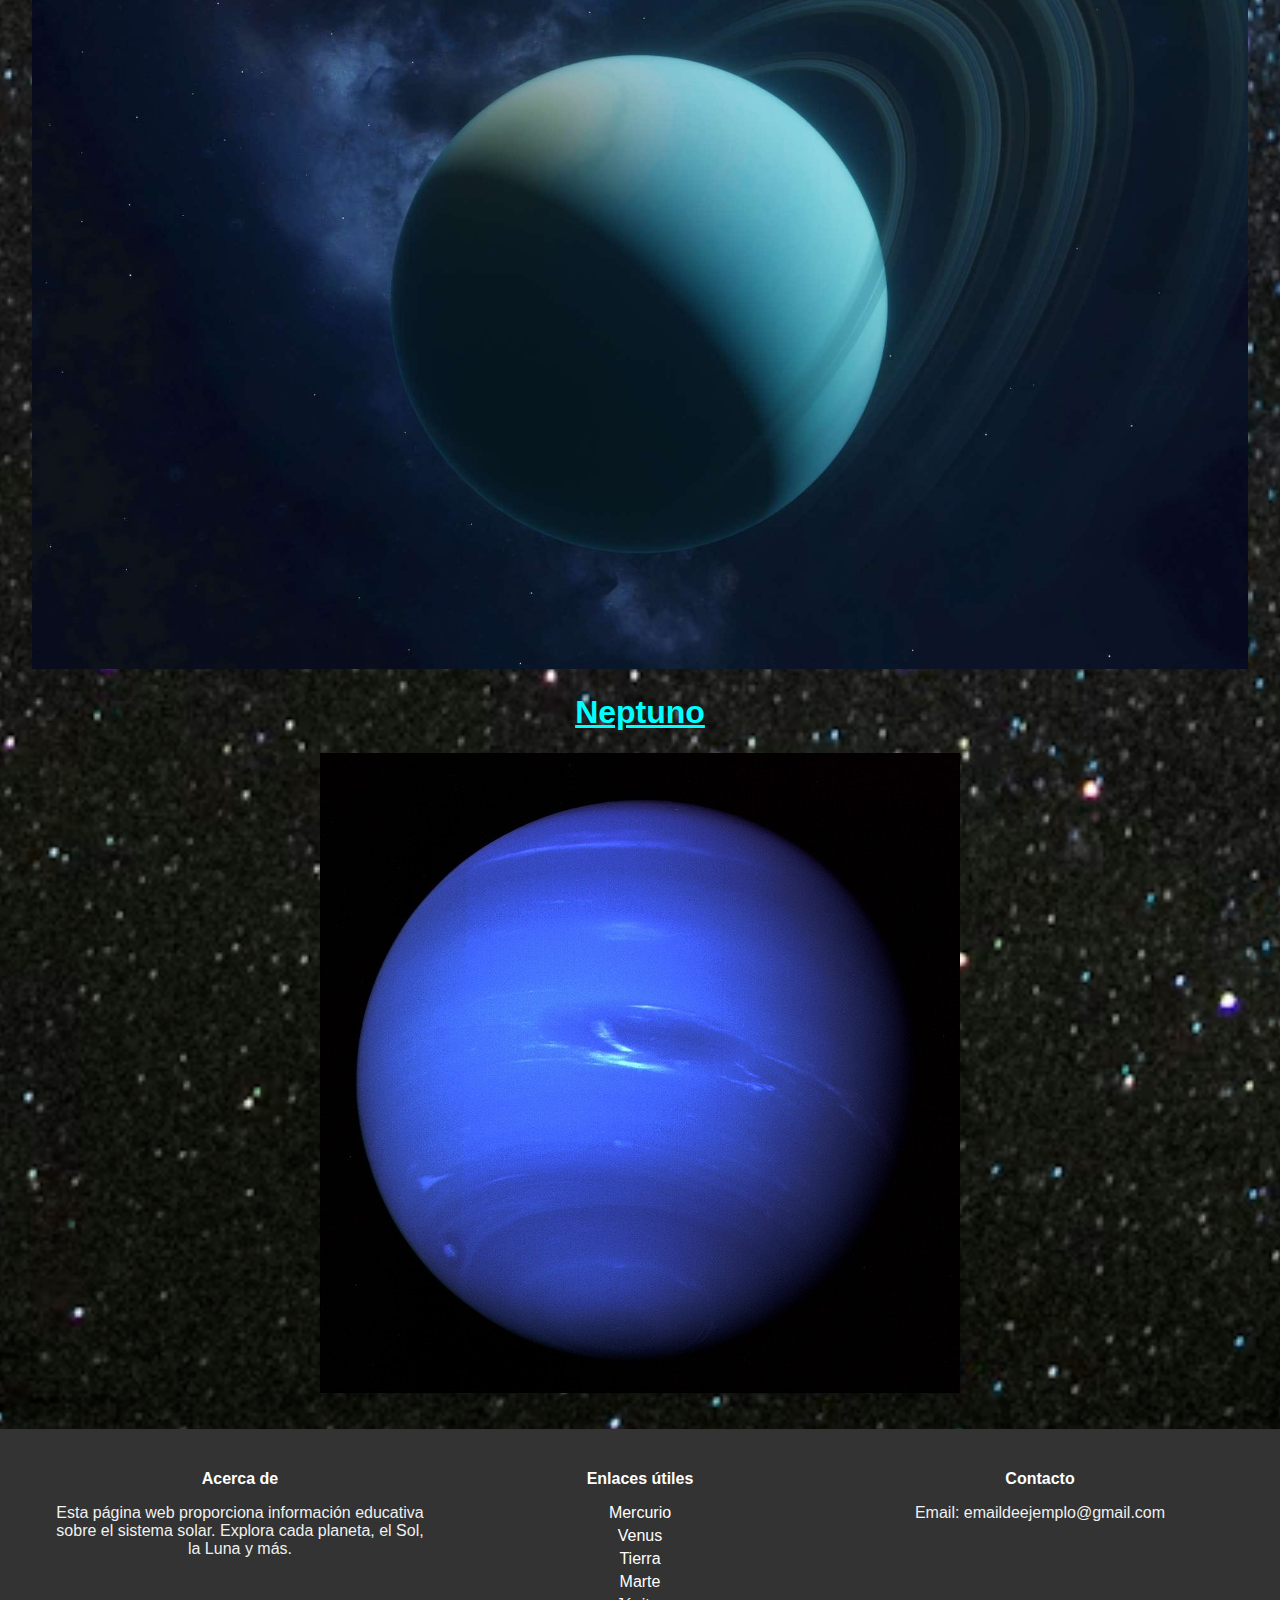
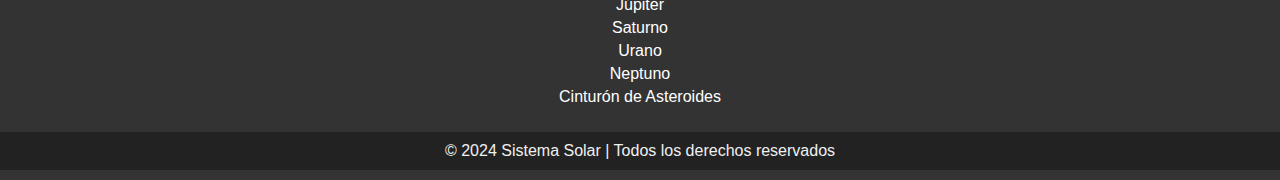
<file: planetas.html>
<!DOCTYPE html>
<html lang="en">
<head>
    <meta charset="UTF-8">
    <meta name="viewport" content="width=device-width, initial-scale=1.0">
    <title>Planetas</title>
    <link rel="stylesheet" href="css/styles.css">
</head>
<body>
    <header>
        <h1>
            El sistema solar
        </h1>
        <nav>
            <ul>
                <li>
                    <a href="index.html">Indice</a>
                </li>
                <li>
                    <a href="planetas.html">Planetas</a>
                </li>
                <li>
                    <a href="sol.html">Sol
                    </a>
                </li>
                <li>
                    <a href="luna.html">Luna</a>
                </li>
                <li>
                    <a href="cinturon de asteroides.html">Cinturon de Asteroides</a>
                </li>
            </ul>
        </nav>
    </header>
    <main>
        <h1>
            Indice de planetas:
        </h1>
        <h1>
            <a href="mercurio.html">Mercurio</a>
        </h1>

        <img src="img/mercurio-planetas-sistema-solar-alta-calidad-fondo-pantalla-ciencia_112293-38.avif" alt="Mercurio">
        <h1>
            <a href="venus.html">Venus</a>
        </h1>
        <img src="img/venus-11022_640.jpg" alt="Venus">
        <h1>
            <a href="tierra.html">Tierra</a>
        </h1>
        <img src="img/fotonoticia_20120126185800_1200.jpg" alt="Tierra">
        <h1>
            <a href="marte.html">Marte</a>
        </h1>
        <img src="img/cnne-1268348-sumergete-en-la-imagen-mas-detallada-jamas-tomada-en-marte.jpeg" alt="Marte">
        <h1>
            <a href="jupiter.html">Júpiter</a>
        </h1>
        <img src="img/13a1522cab6240d5f728f63b4d34e481.jpg" alt="Júpiter">
        <h1>
            <a href="saturno.html">Saturno</a>
        </h1>
        <img src="img/saturno.webp" alt="Saturno">
        <h1>
            <a href="urano.html">Urano</a>
        </h1>
        <img src="img/urano.jpg" alt="Urano">
        <h1>
            <a href="neptuno.html">Neptuno</a>
        </h1>
        <img src="img/neptune-67537_640.jpg" alt="Neptuno">
    </main>
    <footer>
        <div class="footer-content">
          <div class="footer-section">
            <h4>Acerca de</h4>
            <p>Esta página web proporciona información educativa sobre el sistema solar. Explora cada planeta, el Sol, la Luna y más.</p>
          </div>
          <div class="footer-section">
            <h4>Enlaces útiles</h4>
        <ul>
            <li>
                <a href="mercurio.html">Mercurio</a>
            </li>
            <li>
                <a href="venus.html">Venus</a>
            </li>
            <li>
                <a href="tierra.html">Tierra</a>
            </li>
            <li>
                <a href="marte.html">Marte</a>
            </li>
            <li>
                <a href="jupiter.html">Júpiter</a>
            </li>
            <li>
                <a href="saturno.html">Saturno</a>
            </li>
            <li>
                <a href="urano.html">Urano</a>
            </li>
            <li>
                <a href="neptuno.html">Neptuno</a>
            </li>
            <li>
                <a href="cinturon de asteroides.html">Cinturón de Asteroides</a>
            </li>
        </ul>
          </div>
          <div class="footer-section">
            <h4>Contacto</h4>
            <p>Email: emaildeejemplo@gmail.com</p>
          </div>
        </div>
        <div class="footer-bottom">
          <p>&copy; 2024 Sistema Solar | Todos los derechos reservados</p>
        </div>
      </footer>
</body>
</html>
</file>
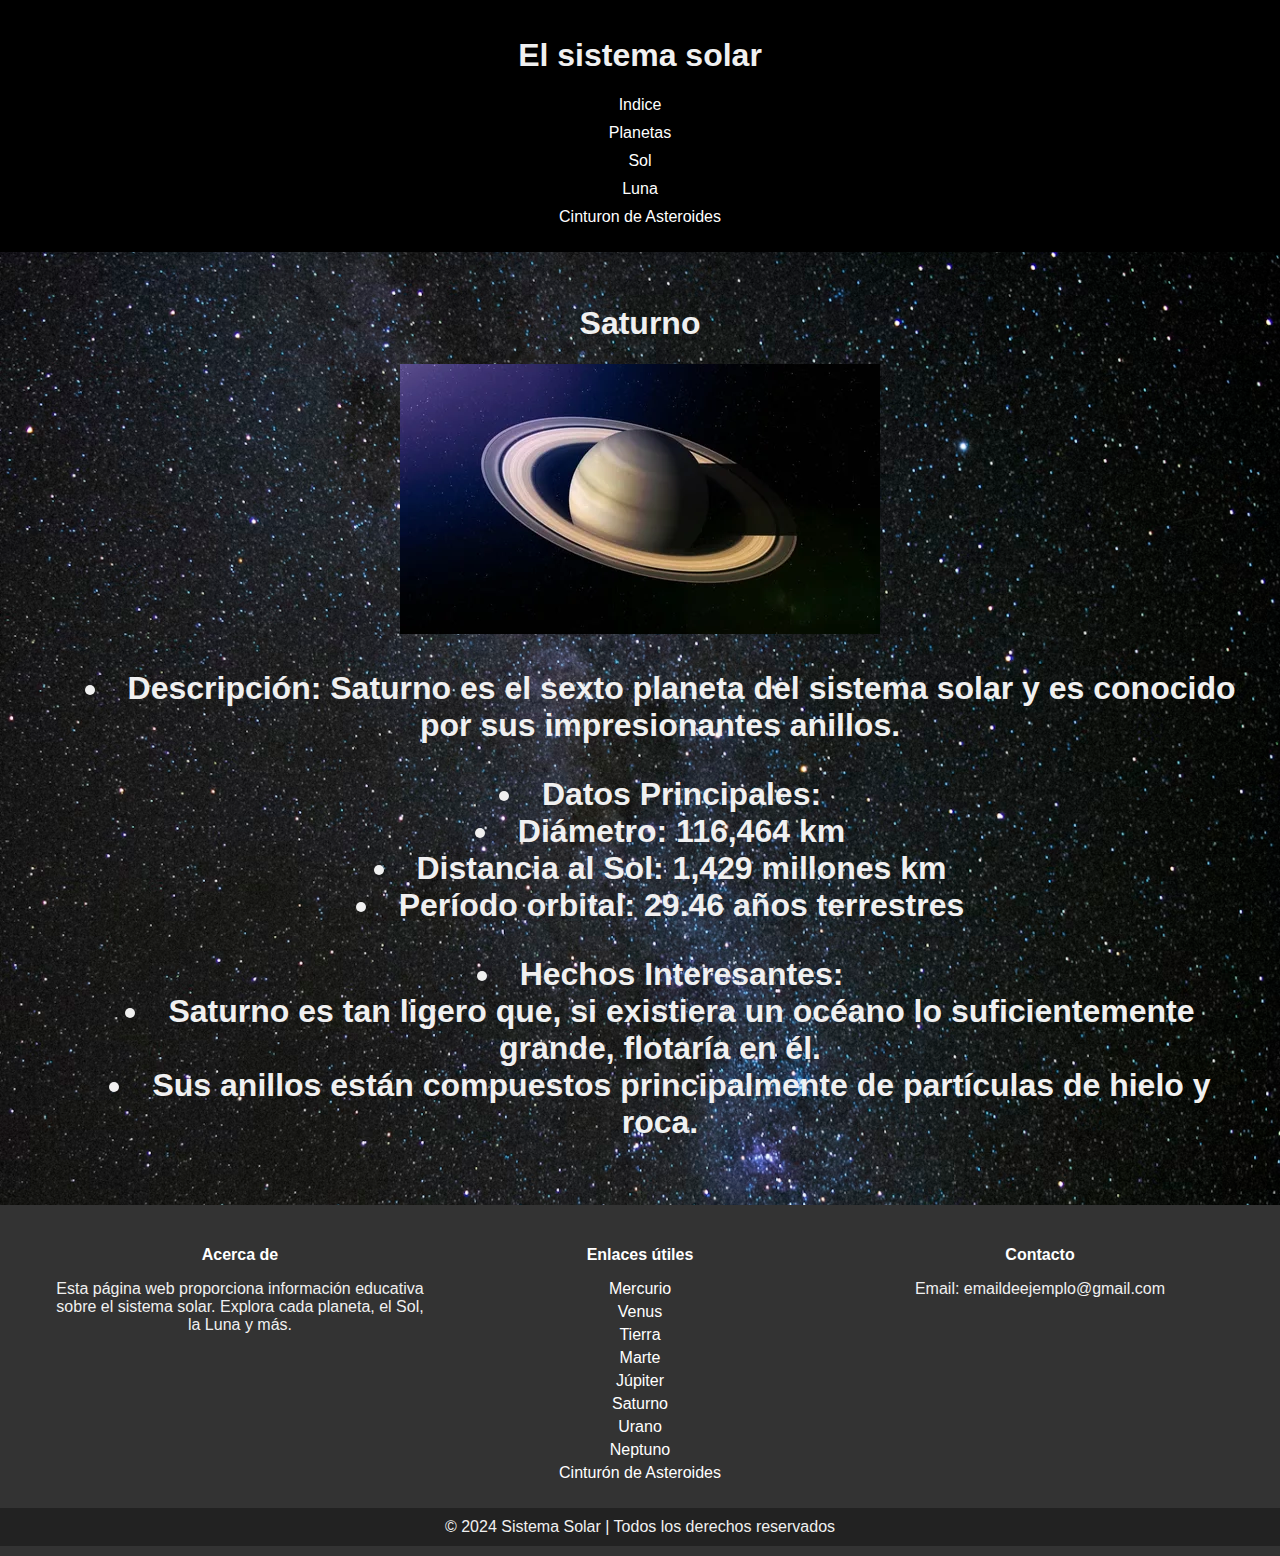
<file: saturno.html>
<!DOCTYPE html>
<html lang="en">
<head>
    <meta charset="UTF-8">
    <meta name="viewport" content="width=device-width, initial-scale=1.0">
    <title>Saturno</title>
    <link rel="stylesheet" href="css/styles.css">
</head>
<body>
    <header>
        <h1>
            El sistema solar
        </h1>
        <nav>
            <ul>
                <li>
                    <a href="index.html">Indice</a>
                </li>
                <li>
                    <a href="planetas.html">Planetas</a>
                </li>
                <li>
                    <a href="sol.html">Sol</a>
                </li>
                <li>
                    <a href="luna.html">Luna</a>
                </li>
                <li>
                    <a href="cinturon de asteroides.html">Cinturon de Asteroides</a>
                </li>
            </ul>
        </nav>
    </header>
    <main>
        <section>
            <h1>
                Saturno
            </h1>
            <img src="img/saturno.webp" alt="Saturno">
            <h1>
                <ul>
                    <li>
                        Descripción: Saturno es el sexto planeta del sistema solar y es conocido por sus impresionantes anillos.
                    </li>
                </ul>
            </h1>
            <h1>
                <ul>
                    <li>
                        Datos Principales:
                    </li>
                    <li>
                        Diámetro: 116,464 km
                    </li>
                    <li>
                        Distancia al Sol: 1,429 millones km
                    </li>
                    <li>
                        Período orbital: 29.46 años terrestres
                    </li>
                </ul>
            </h1>
            <h1>
                <ul>
                    <li>
                        Hechos Interesantes:
                    </li>
                    <li>
                        Saturno es tan ligero que, si existiera un océano lo suficientemente grande, flotaría en él.
                    </li>
                    <li>
                        Sus anillos están compuestos principalmente de partículas de hielo y roca.
                    </li>
                </ul>
            </h1>
        </section>
    </main>
    <footer>
        <div class="footer-content">
          <div class="footer-section">
            <h4>Acerca de</h4>
            <p>Esta página web proporciona información educativa sobre el sistema solar. Explora cada planeta, el Sol, la Luna y más.</p>
          </div>
          <div class="footer-section">
            <h4>Enlaces útiles</h4>
        <ul>
            <li>
                <a href="mercurio.html">Mercurio</a>
            </li>
            <li>
                <a href="venus.html">Venus</a>
            </li>
            <li>
                <a href="tierra.html">Tierra</a>
            </li>
            <li>
                <a href="marte.html">Marte</a>
            </li>
            <li>
                <a href="jupiter.html">Júpiter</a>
            </li>
            <li>
                <a href="saturno.html">Saturno</a>
            </li>
            <li>
                <a href="urano.html">Urano</a>
            </li>
            <li>
                <a href="neptuno.html">Neptuno</a>
            </li>
            <li>
                <a href="cinturon de asteroides.html">Cinturón de Asteroides</a>
            </li>
        </ul>
          </div>
          <div class="footer-section">
            <h4>Contacto</h4>
            <p>Email: emaildeejemplo@gmail.com</p>
          </div>
        </div>
        <div class="footer-bottom">
          <p>&copy; 2024 Sistema Solar | Todos los derechos reservados</p>
        </div>
      </footer>
</body>
</html>
</file>
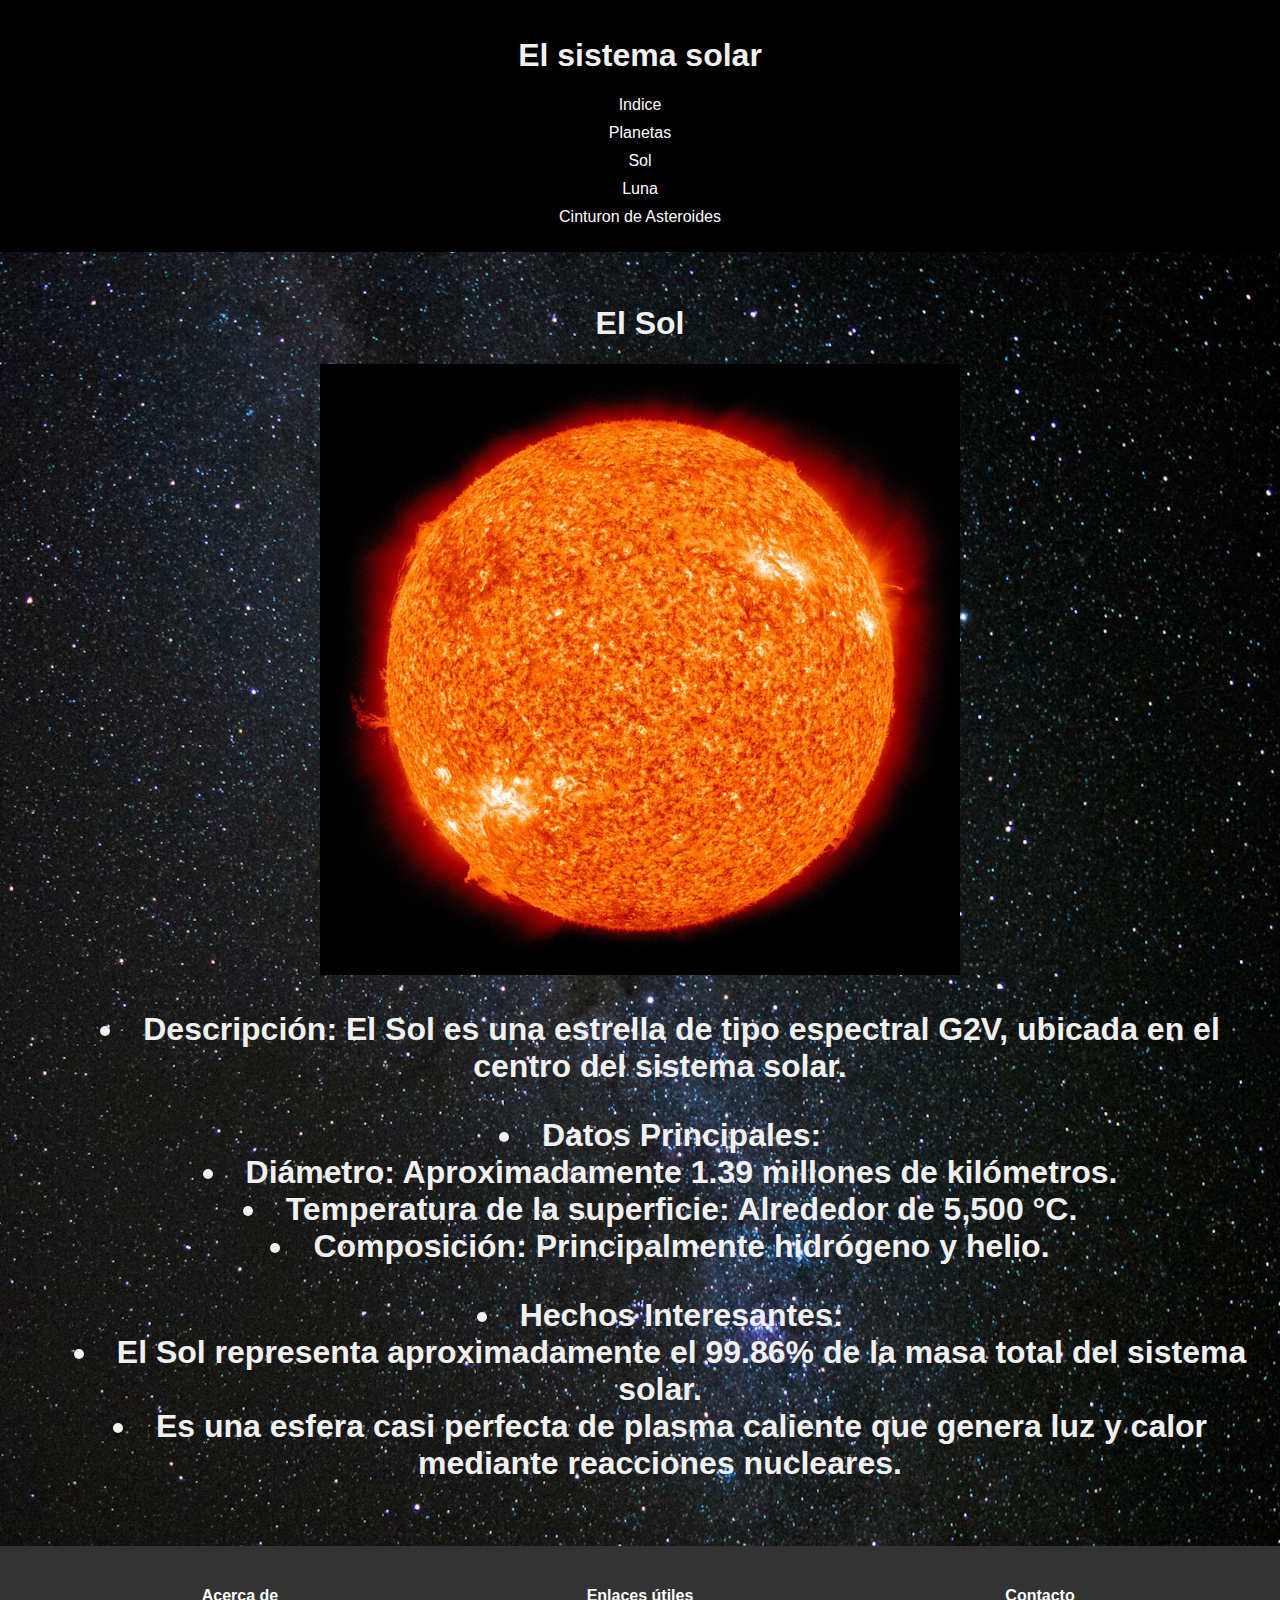
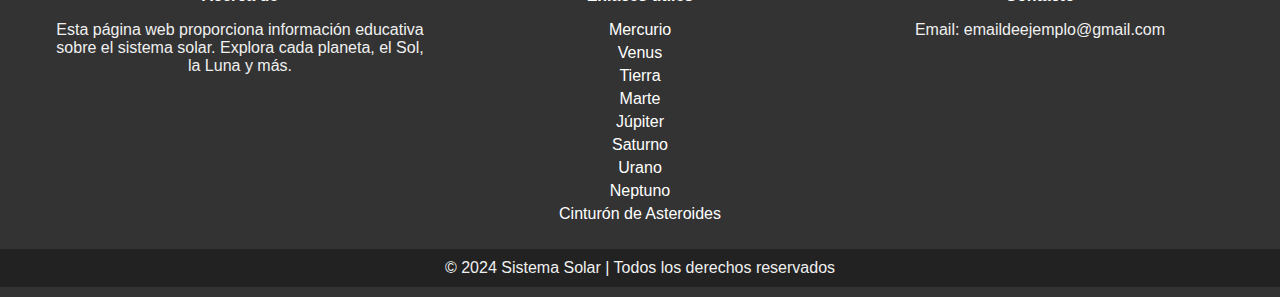
<file: sol.html>
<!DOCTYPE html>
<html lang="en">
<head>
    <meta charset="UTF-8">
    <meta name="viewport" content="width=device-width, initial-scale=1.0">
    <title>Sol</title>
    <link rel="stylesheet" href="css/styles.css">
</head>
<body>
    <header>
        <h1>
            El sistema solar
        </h1>
        <nav>
            <ul>
                <li>
                    <a href="index.html">Indice</a>
                </li>
                <li>
                    <a href="planetas.html">Planetas</a>
                </li>
                <li>
                    <a href="sol.html">Sol
                    </a>
                </li>
                <li>
                    <a href="luna.html">Luna</a>
                </li>
                <li>
                    <a href="cinturon de asteroides.html">Cinturon de Asteroides</a>
                </li>
            </ul>
        </nav>
    </header>
    <main>
        <section>
            <h1>
                El Sol
            </h1>
        <img src="img/sun-11582_640.jpg" alt="Sol">
        <h1>
            <ul>
                <li>
                    Descripción: El Sol es una estrella de tipo espectral G2V, ubicada en el centro del sistema solar.
                </li>
            </ul>
        </h1>
        <h1>
            <ul>
                <li>
                    Datos Principales:
                </li>
                <li>
                    Diámetro: Aproximadamente 1.39 millones de kilómetros.
                </li>
                <li>
                    Temperatura de la superficie: Alrededor de 5,500 °C.
                </li>
                <li>
                    Composición: Principalmente hidrógeno y helio.
                </li>
            </ul> 
        </h1>
        <h1>
            <ul>
                <li>
                    Hechos Interesantes:
                </li>
                <li>
                    El Sol representa aproximadamente el 99.86% de la masa total del sistema solar.
                </li>
                <li>
                    Es una esfera casi perfecta de plasma caliente que genera luz y calor mediante reacciones nucleares.
                </li>
            </ul>
        </h1>
        </section>
    </main>
    <footer>
        <div class="footer-content">
          <div class="footer-section">
            <h4>Acerca de</h4>
            <p>Esta página web proporciona información educativa sobre el sistema solar. Explora cada planeta, el Sol, la Luna y más.</p>
          </div>
          <div class="footer-section">
            <h4>Enlaces útiles</h4>
        <ul>
            <li>
                <a href="mercurio.html">Mercurio</a>
            </li>
            <li>
                <a href="venus.html">Venus</a>
            </li>
            <li>
                <a href="tierra.html">Tierra</a>
            </li>
            <li>
                <a href="marte.html">Marte</a>
            </li>
            <li>
                <a href="jupiter.html">Júpiter</a>
            </li>
            <li>
                <a href="saturno.html">Saturno</a>
            </li>
            <li>
                <a href="urano.html">Urano</a>
            </li>
            <li>
                <a href="neptuno.html">Neptuno</a>
            </li>
            <li>
                <a href="cinturon de asteroides.html">Cinturón de Asteroides</a>
            </li>
        </ul>
          </div>
          <div class="footer-section">
            <h4>Contacto</h4>
            <p>Email: emaildeejemplo@gmail.com</p>
          </div>
        </div>
        <div class="footer-bottom">
          <p>&copy; 2024 Sistema Solar | Todos los derechos reservados</p>
        </div>
      </footer>
</body>
</html>
</file>
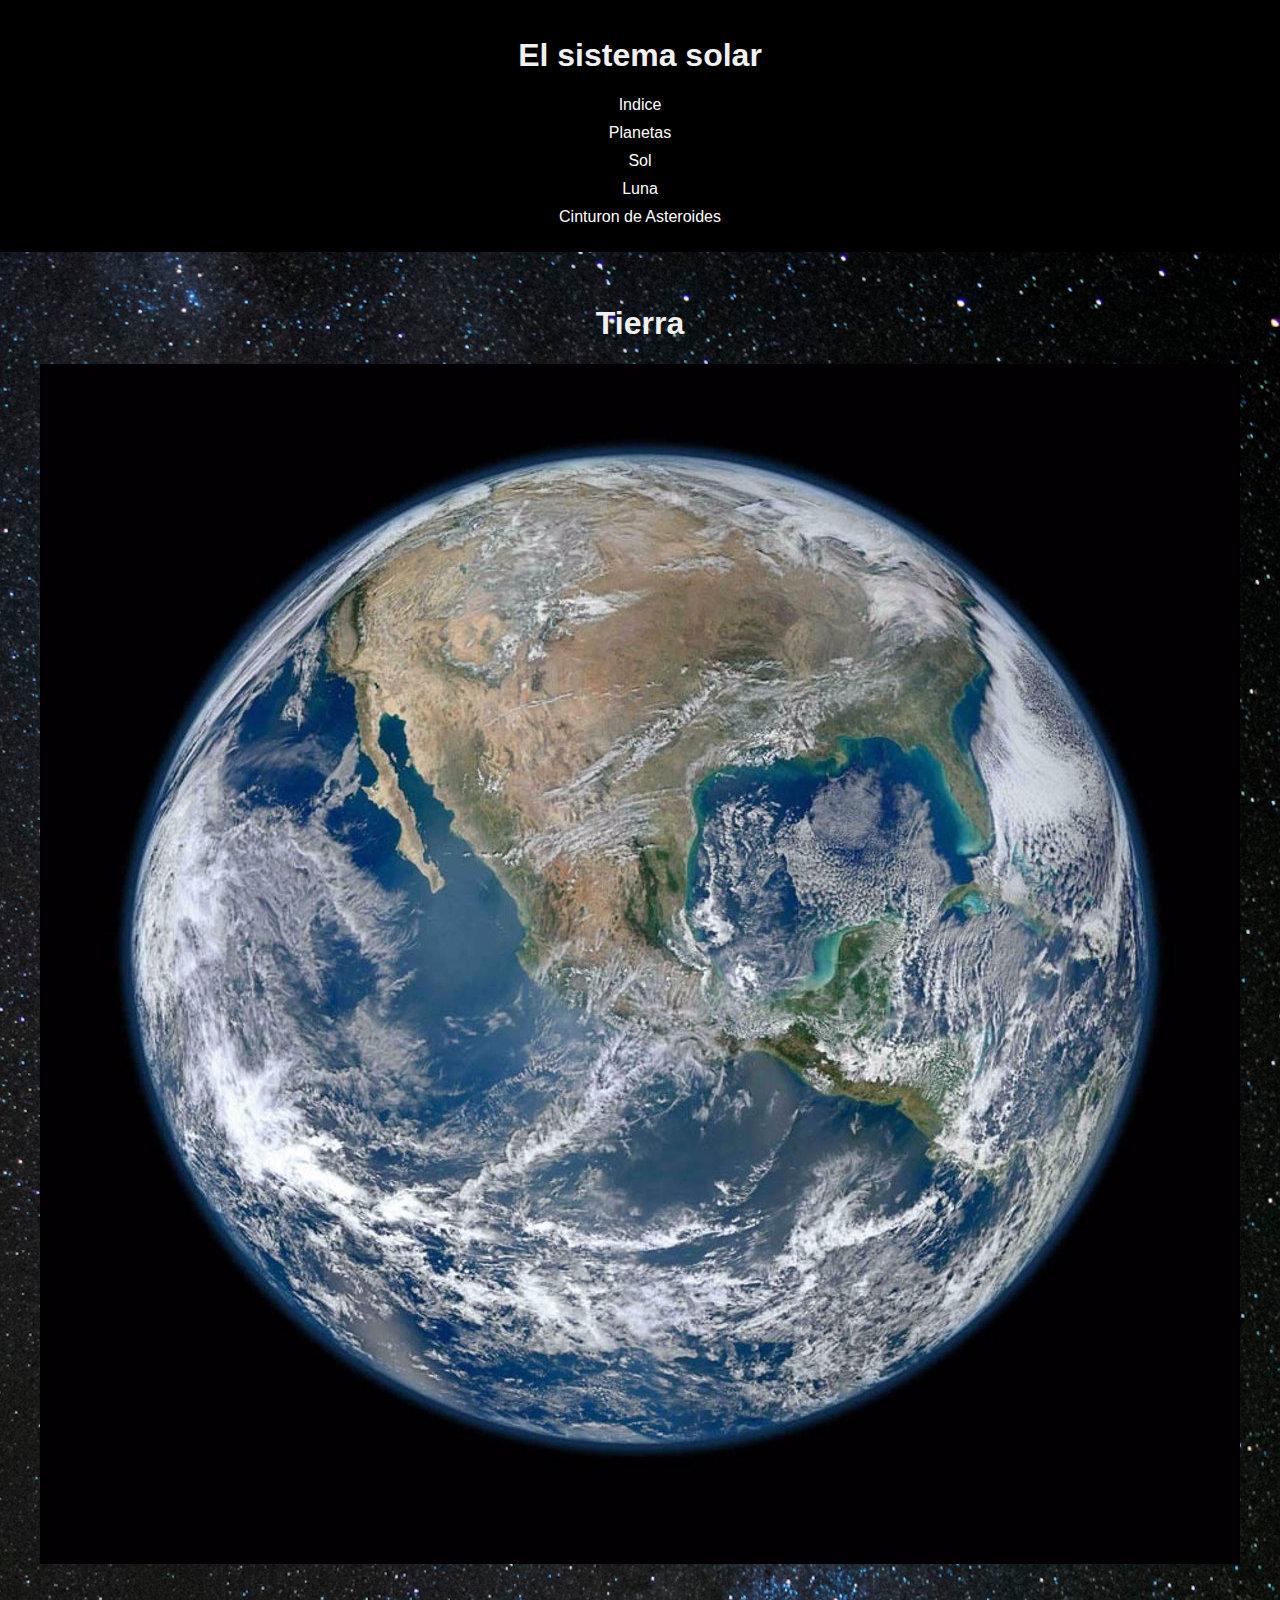
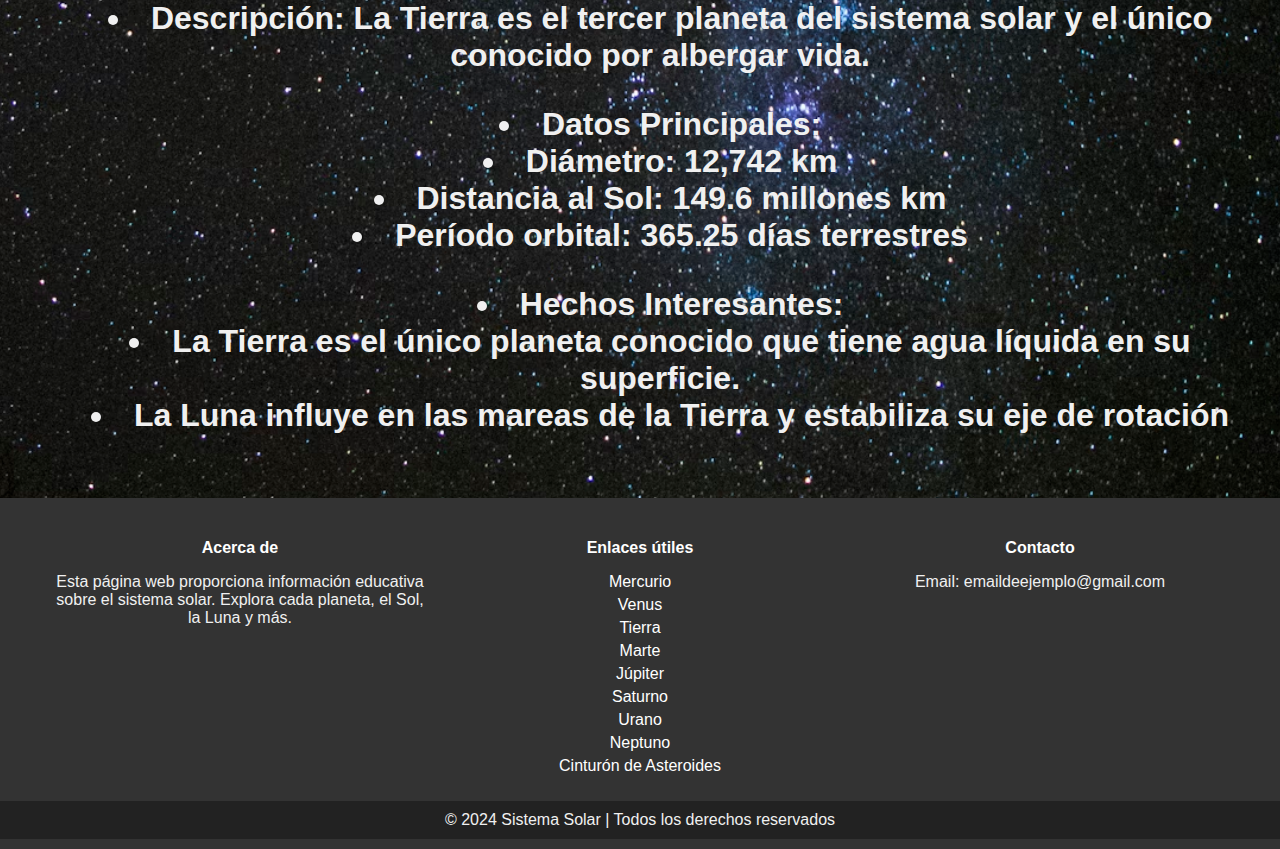
<file: tierra.html>
<!DOCTYPE html>
<html lang="en">
<head>
    <meta charset="UTF-8">
    <meta name="viewport" content="width=device-width, initial-scale=1.0">
    <title>Tierra</title>
    <link rel="stylesheet" href="css/styles.css">
</head>
<body>
    <header>
        <h1>
            El sistema solar
        </h1>
        <nav>
            <ul>
                <li>
                    <a href="index.html">Indice</a>
                </li>
                <li>
                    <a href="planetas.html">Planetas</a>
                </li>
                <li>
                    <a href="sol.html">Sol
                    </a>
                </li>
                <li>
                    <a href="luna.html">Luna</a>
                </li>
                <li>
                    <a href="cinturon de asteroides.html">Cinturon de Asteroides</a>
                </li>
            </ul>
        </nav>
    </header>
    <main>
        <section>
            <h1>Tierra</h1>
            <img src="img/fotonoticia_20120126185800_1200.jpg" alt="Tierra">
            <h1>
                <ul>
                    <li>
                        Descripción: La Tierra es el tercer planeta del sistema solar y el único conocido por albergar vida.
                    </li>
                </ul>
            </h1>
            <h1>
                <ul>
                    <li>
                        Datos Principales:
                    </li>
                    <li>
                        Diámetro: 12,742 km
                    </li>
                    <li>
                        Distancia al Sol: 149.6 millones km
                    </li>
                    <li>
                        Período orbital: 365.25 días terrestres
                    </li>
                </ul>
            </h1>
            <h1>
                <ul>
                    <li>
                        Hechos Interesantes:
                    </li>
                    <li>
                        La Tierra es el único planeta conocido que tiene agua líquida en su superficie.
                    </li>
                    <li>
                        La Luna influye en las mareas de la Tierra y estabiliza su eje de rotación
                    </li>
                </ul>
            </h1>
        </section>
    </main>
    <footer>
        <div class="footer-content">
          <div class="footer-section">
            <h4>Acerca de</h4>
            <p>Esta página web proporciona información educativa sobre el sistema solar. Explora cada planeta, el Sol, la Luna y más.</p>
          </div>
          <div class="footer-section">
            <h4>Enlaces útiles</h4>
        <ul>
            <li>
                <a href="mercurio.html">Mercurio</a>
            </li>
            <li>
                <a href="venus.html">Venus</a>
            </li>
            <li>
                <a href="tierra.html">Tierra</a>
            </li>
            <li>
                <a href="marte.html">Marte</a>
            </li>
            <li>
                <a href="jupiter.html">Júpiter</a>
            </li>
            <li>
                <a href="saturno.html">Saturno</a>
            </li>
            <li>
                <a href="urano.html">Urano</a>
            </li>
            <li>
                <a href="neptuno.html">Neptuno</a>
            </li>
            <li>
                <a href="cinturon de asteroides.html">Cinturón de Asteroides</a>
            </li>
        </ul>
          </div>
          <div class="footer-section">
            <h4>Contacto</h4>
            <p>Email: emaildeejemplo@gmail.com</p>
          </div>
        </div>
        <div class="footer-bottom">
          <p>&copy; 2024 Sistema Solar | Todos los derechos reservados</p>
        </div>
      </footer>
</body>
</html>
</file>
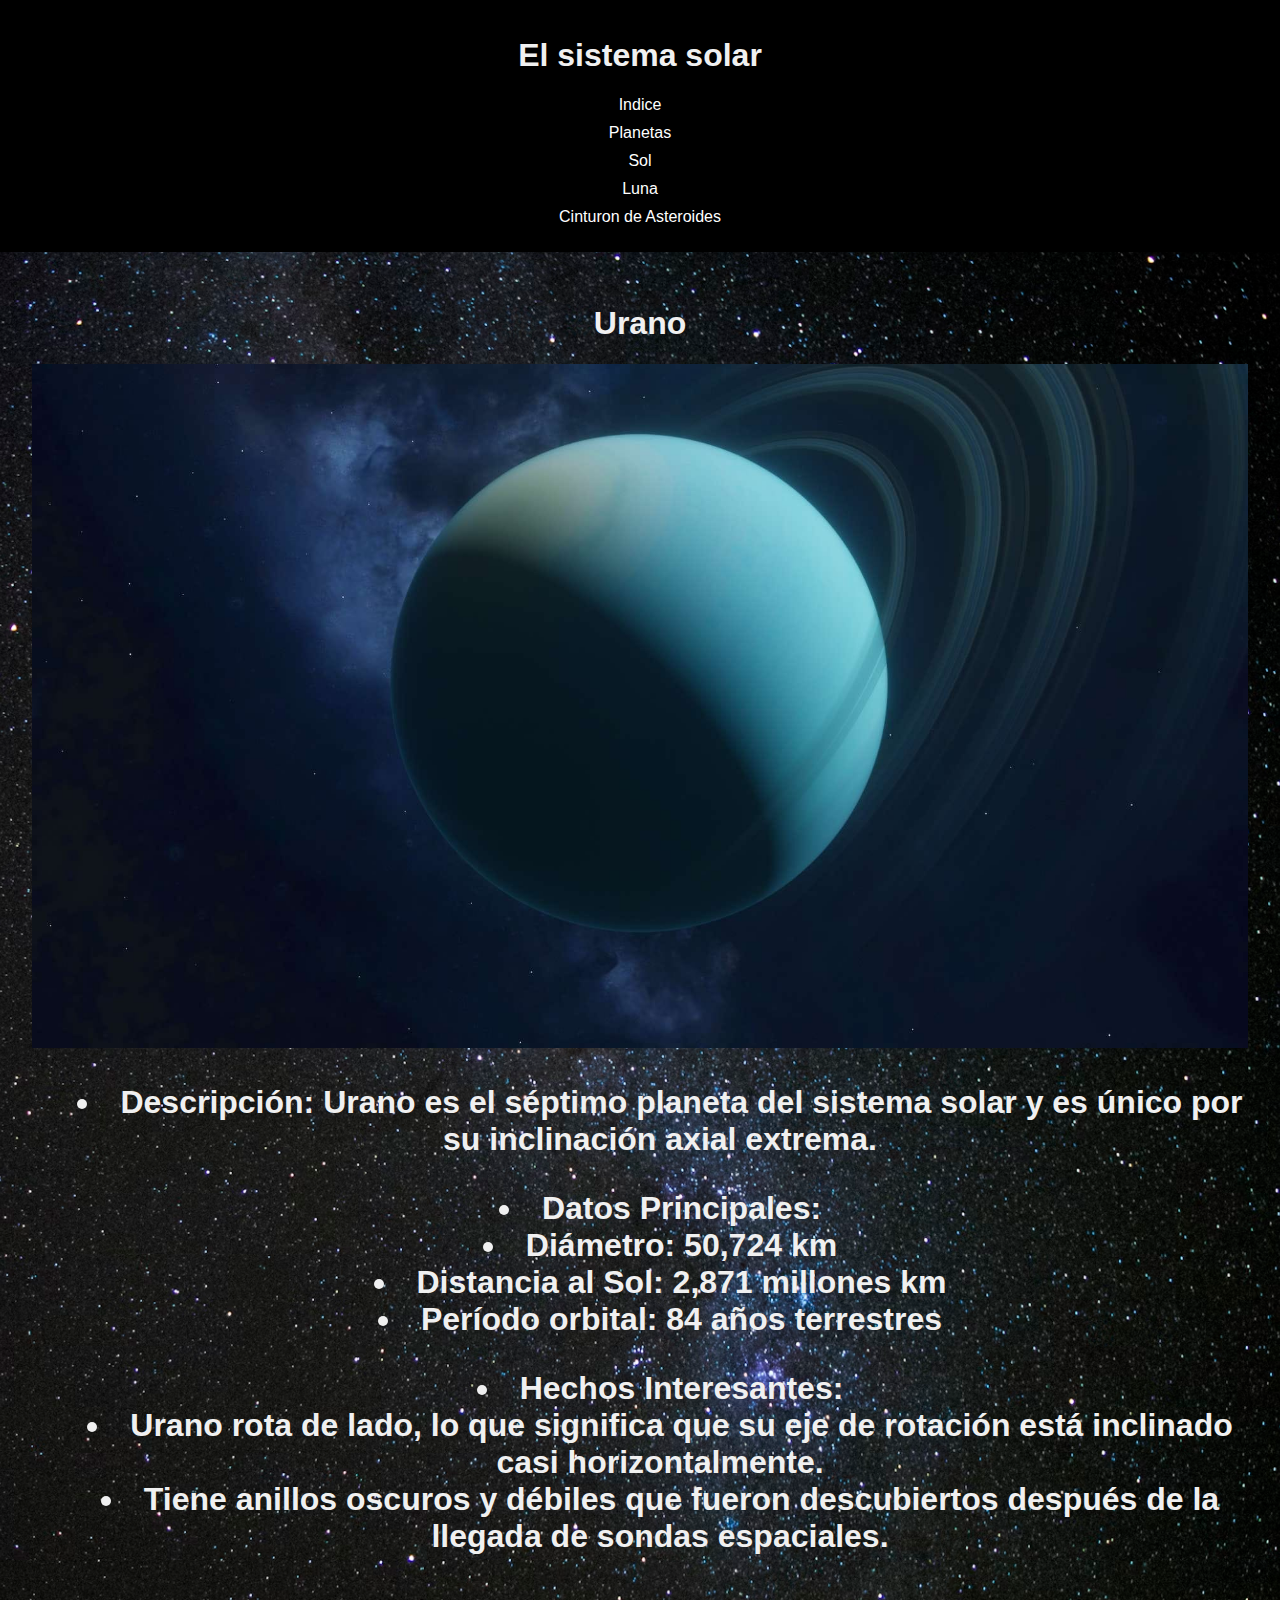
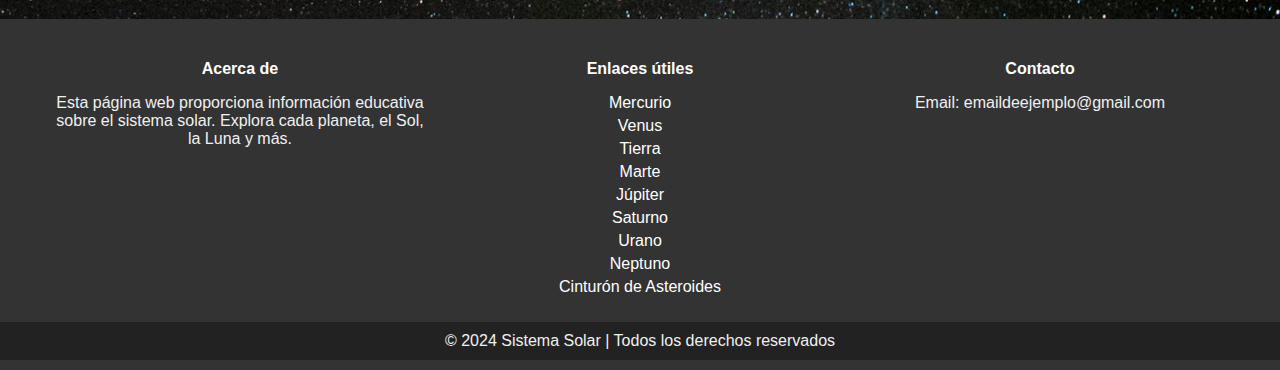
<file: urano.html>
<!DOCTYPE html>
<html lang="en">
<head>
    <meta charset="UTF-8">
    <meta name="viewport" content="width=device-width, initial-scale=1.0">
    <title>Urano</title>
    <link rel="stylesheet" href="css/styles.css">
</head>
<body>
    <header>
        <h1>
            El sistema solar
        </h1>
        <nav>
            <ul>
                <li>
                    <a href="index.html">Indice</a>
                </li>
                <li>
                    <a href="planetas.html">Planetas</a>
                </li>
                <li>
                    <a href="sol.html">Sol</a>
                </li>
                <li>
                    <a href="luna.html">Luna</a>
                </li>
                <li>
                    <a href="cinturon de asteroides.html">Cinturon de Asteroides</a>
                </li>
            </ul>
        </nav>
    </header>
    <main>
        <section>
            <h1>
                Urano
            </h1>
            <img src="img/urano.jpg" alt="Urano">
            <h1>
                <ul>
                    <li>
                        Descripción: Urano es el séptimo planeta del sistema solar y es único por su inclinación axial extrema.
                    </li>
                </ul>
            </h1>
            <h1>
                <ul>
                    <li>
                        Datos Principales:
                    </li>
                    <li>
                        Diámetro: 50,724 km
                    </li>
                    <li>
                        Distancia al Sol: 2,871 millones km
                    </li>
                    <li>
                        Período orbital: 84 años terrestres
                    </li>
                </ul>
            </h1>
            <h1>
                <ul>
                    <li>
                        Hechos Interesantes:
                    </li>
                    <li>
                        Urano rota de lado, lo que significa que su eje de rotación está inclinado casi horizontalmente.
                    </li>
                    <li>
                        Tiene anillos oscuros y débiles que fueron descubiertos después de la llegada de sondas espaciales.
                    </li>
                </ul>
            </h1>
        </section>
    </main>
    <footer>
        <div class="footer-content">
          <div class="footer-section">
            <h4>Acerca de</h4>
            <p>Esta página web proporciona información educativa sobre el sistema solar. Explora cada planeta, el Sol, la Luna y más.</p>
          </div>
          <div class="footer-section">
            <h4>Enlaces útiles</h4>
        <ul>
            <li>
                <a href="mercurio.html">Mercurio</a>
            </li>
            <li>
                <a href="venus.html">Venus</a>
            </li>
            <li>
                <a href="tierra.html">Tierra</a>
            </li>
            <li>
                <a href="marte.html">Marte</a>
            </li>
            <li>
                <a href="jupiter.html">Júpiter</a>
            </li>
            <li>
                <a href="saturno.html">Saturno</a>
            </li>
            <li>
                <a href="urano.html">Urano</a>
            </li>
            <li>
                <a href="neptuno.html">Neptuno</a>
            </li>
            <li>
                <a href="cinturon de asteroides.html">Cinturón de Asteroides</a>
            </li>
        </ul>
          </div>
          <div class="footer-section">
            <h4>Contacto</h4>
            <p>Email: emaildeejemplo@gmail.com</p>
          </div>
        </div>
        <div class="footer-bottom">
          <p>&copy; 2024 Sistema Solar | Todos los derechos reservados</p>
        </div>
      </footer>
</body>
</html>
</file>
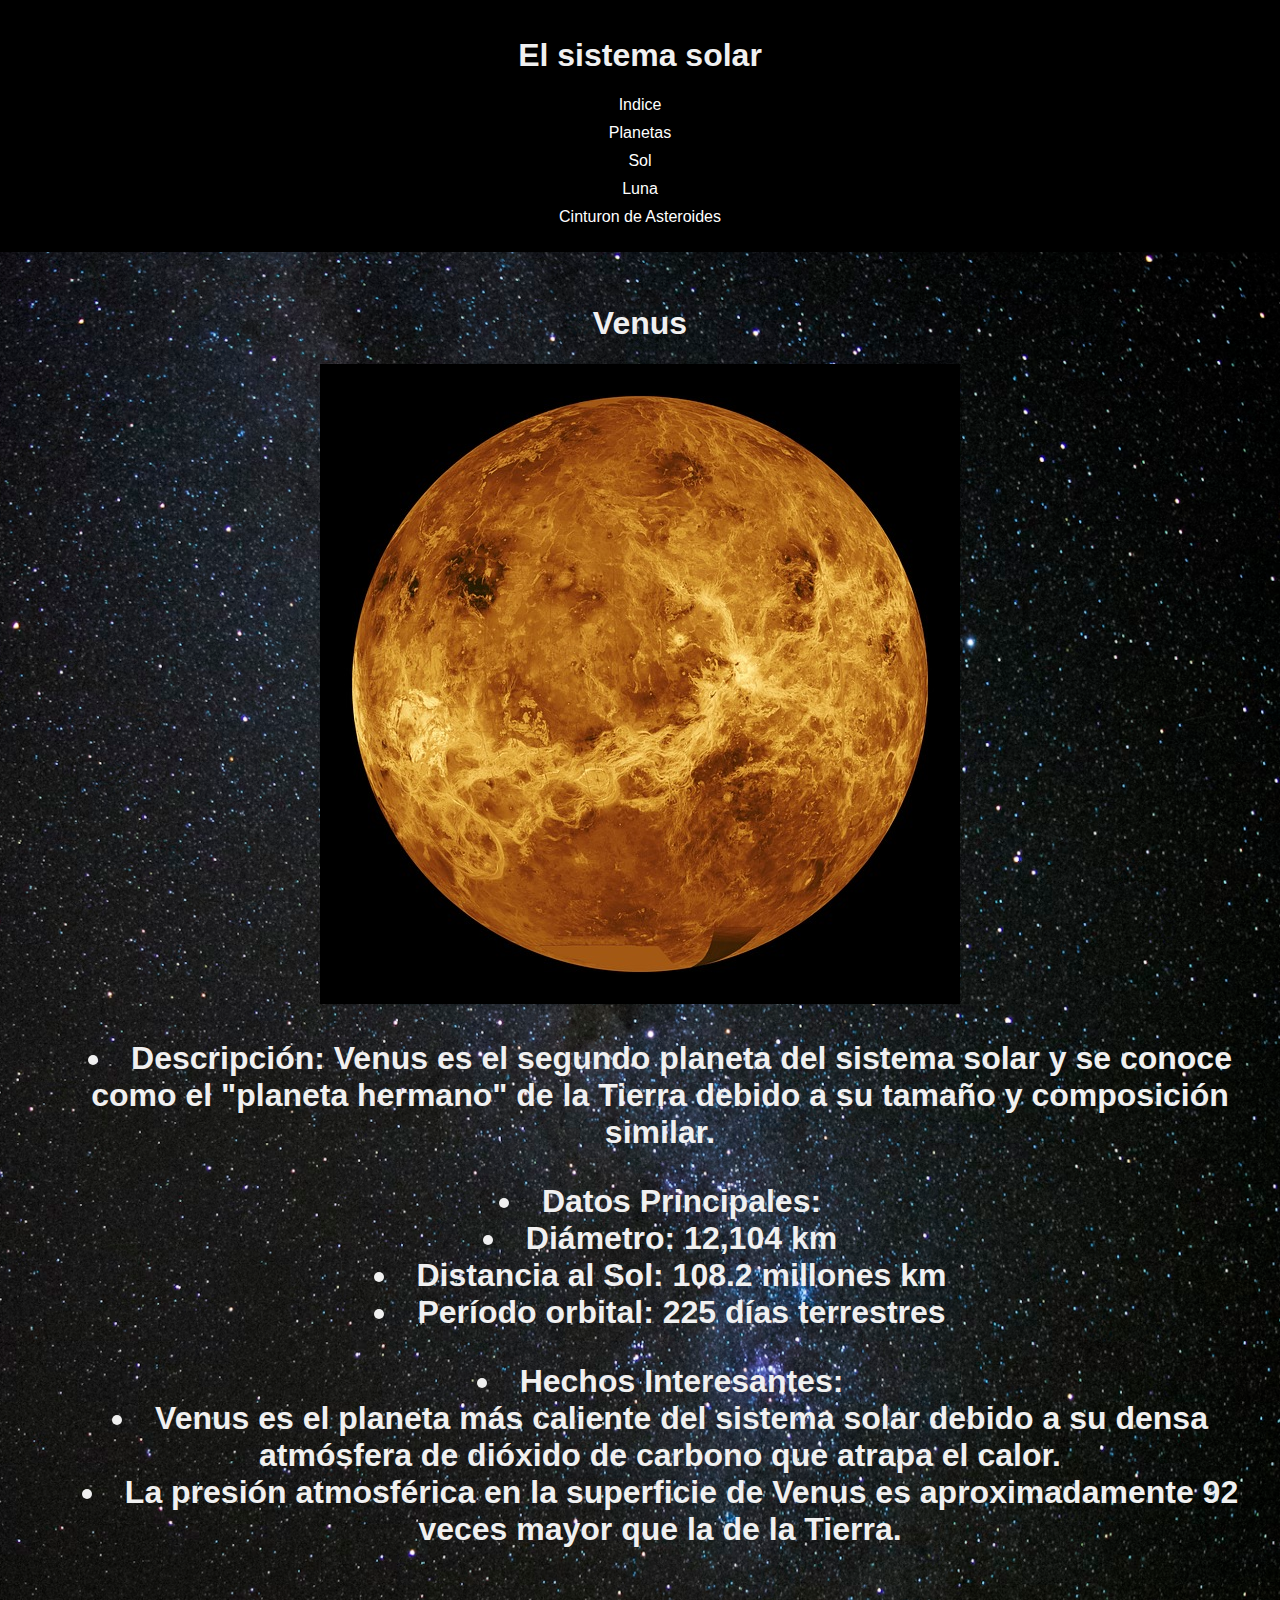
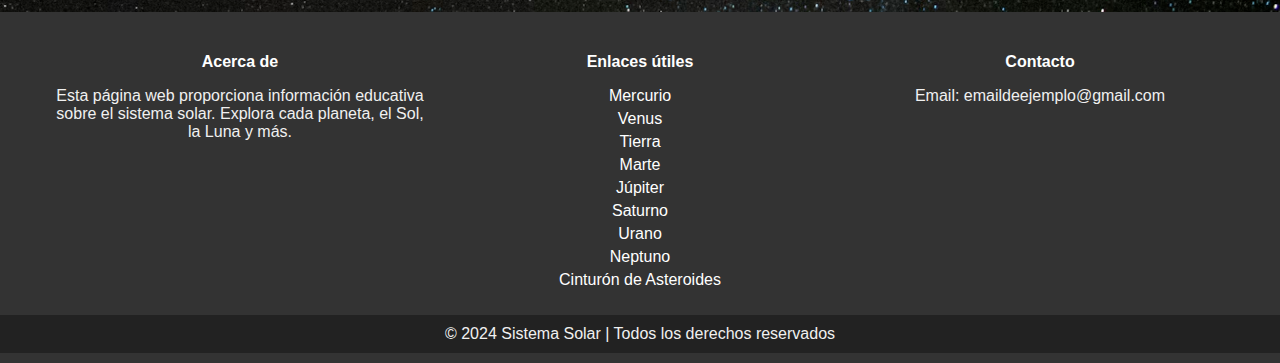
<file: venus.html>
<!DOCTYPE html>
<html lang="en">
<head>
    <meta charset="UTF-8">
    <meta name="viewport" content="width=device-width, initial-scale=1.0">
    <title>Venus</title>
    <link rel="stylesheet" href="css/styles.css">
</head>
<body>
    <header>
        <h1>
            El sistema solar
        </h1>
        <nav>
            <ul>
                <li>
                    <a href="index.html">Indice</a>
                </li>
                <li>
                    <a href="planetas.html">Planetas</a>
                </li>
                <li>
                    <a href="sol.html">Sol</a>
                </li>
                <li>
                    <a href="luna.html">Luna</a>
                </li>
                <li>
                    <a href="cinturon de asteroides.html">Cinturon de Asteroides</a>
                </li>
            </ul>
        </nav>
    </header>
    <main>
        <section>
            <h1>
                Venus
            </h1>
            <img src="img/venus-11022_640.jpg" alt="Venus">
            <h1>
                <ul>
                    <li>
                        Descripción: Venus es el segundo planeta del sistema solar y se conoce como el "planeta hermano" de la Tierra debido a su tamaño y composición similar.
                    </li>
                </ul>
            </h1>
            <h1>
                <ul>
                    <li>
                        Datos Principales:
                    </li>
                    <li>
                        Diámetro: 12,104 km
                    </li>
                    <li>
                        Distancia al Sol: 108.2 millones km
                    </li>
                    <li>
                        Período orbital: 225 días terrestres
                    </li>
                </ul>
            </h1>
            <h1>
                <ul>
                    <li>
                        Hechos Interesantes:
                    </li>
                    <li>
                        Venus es el planeta más caliente del sistema solar debido a su densa atmósfera de dióxido de carbono que atrapa el calor.
                    </li>
                    <li>
                        La presión atmosférica en la superficie de Venus es aproximadamente 92 veces mayor que la de la Tierra.
                    </li>
                </ul>
            </h1>
        </section>
    </main>
    <footer>
        <div class="footer-content">
          <div class="footer-section">
            <h4>Acerca de</h4>
            <p>Esta página web proporciona información educativa sobre el sistema solar. Explora cada planeta, el Sol, la Luna y más.</p>
          </div>
          <div class="footer-section">
            <h4>Enlaces útiles</h4>
        <ul>
            <li>
                <a href="mercurio.html">Mercurio</a>
            </li>
            <li>
                <a href="venus.html">Venus</a>
            </li>
            <li>
                <a href="tierra.html">Tierra</a>
            </li>
            <li>
                <a href="marte.html">Marte</a>
            </li>
            <li>
                <a href="jupiter.html">Júpiter</a>
            </li>
            <li>
                <a href="saturno.html">Saturno</a>
            </li>
            <li>
                <a href="urano.html">Urano</a>
            </li>
            <li>
                <a href="neptuno.html">Neptuno</a>
            </li>
            <li>
                <a href="cinturon de asteroides.html">Cinturón de Asteroides</a>
            </li>
        </ul>
          </div>
          <div class="footer-section">
            <h4>Contacto</h4>
            <p>Email: emaildeejemplo@gmail.com</p>
          </div>
        </div>
        <div class="footer-bottom">
          <p>&copy; 2024 Sistema Solar | Todos los derechos reservados</p>
        </div>
      </footer>
</body>
</html>
</file>
<file: css/styles.css>
body {
    font-family: Arial, sans-serif;
    margin: 0;
    padding: 0;
    background-color: #f0f0f0;
}

header {
    background-color: #000000;
    color: white;
    padding: 1em 0;
    text-align: center;
}

nav ul {
    list-style-type: none;
    margin: 0.5em;
    padding: 0;
}
ul{
    margin-left: auto;
    margin-right: auto;
}
li{
    text-align: center;
    list-style-position: inside;
}
nav ul li {
    margin: 10px;
}
a{
    color: aqua;
}
nav ul li a {
    color: white;
    text-decoration: none;
}

main {
    padding: 2em;
    text-align: center;
}

footer {
    background-color: #333;
    color: white;
    text-align: center;
    padding: 1em 0;
    position: fixed;
    width: 100%;
    bottom: 0;
}

img {
    max-width: 100%;
    height: auto;
}
h1, h2, h3, p{
    color: #f0f0f0;
}
body{
    background-image: url(/img/photo-1530508777238-14544088c3ed.avif);
    background-size: cover;
    background-position: center;
}
body {
    margin: 0;
    display: flex;
    flex-direction: column;
    min-height: 100vh;
}

main {
    flex: 1;
}


footer {
    background-color: #333;
    color: #fff;
    padding: 10px 0;
    position: relative;
    width: 100%;
    bottom: 0;
}


.footer-content {
    display: flex;
    justify-content: space-around;
    flex-wrap: wrap;
    max-width: 1200px;
    margin: 0 auto;
    padding: 0 20px;
}


.footer-section {
    flex: 1;
    min-width: 200px;
    margin: 10px;
}


.footer-section h4 {
    margin-bottom: 10px;
}


.footer-section ul {
    list-style-type: none;
    padding: 0;
}


.footer-section ul li {
    margin-bottom: 5px;
}


.footer-section ul li a {
    color: #fff;
    text-decoration: none;
}


.footer-section ul li a:hover {
    text-decoration: underline;
}


.footer-bottom {
    text-align: center;
    padding: 10px;
    background-color: #222;
}


.footer-bottom p {
    margin: 0;
}
</file>
